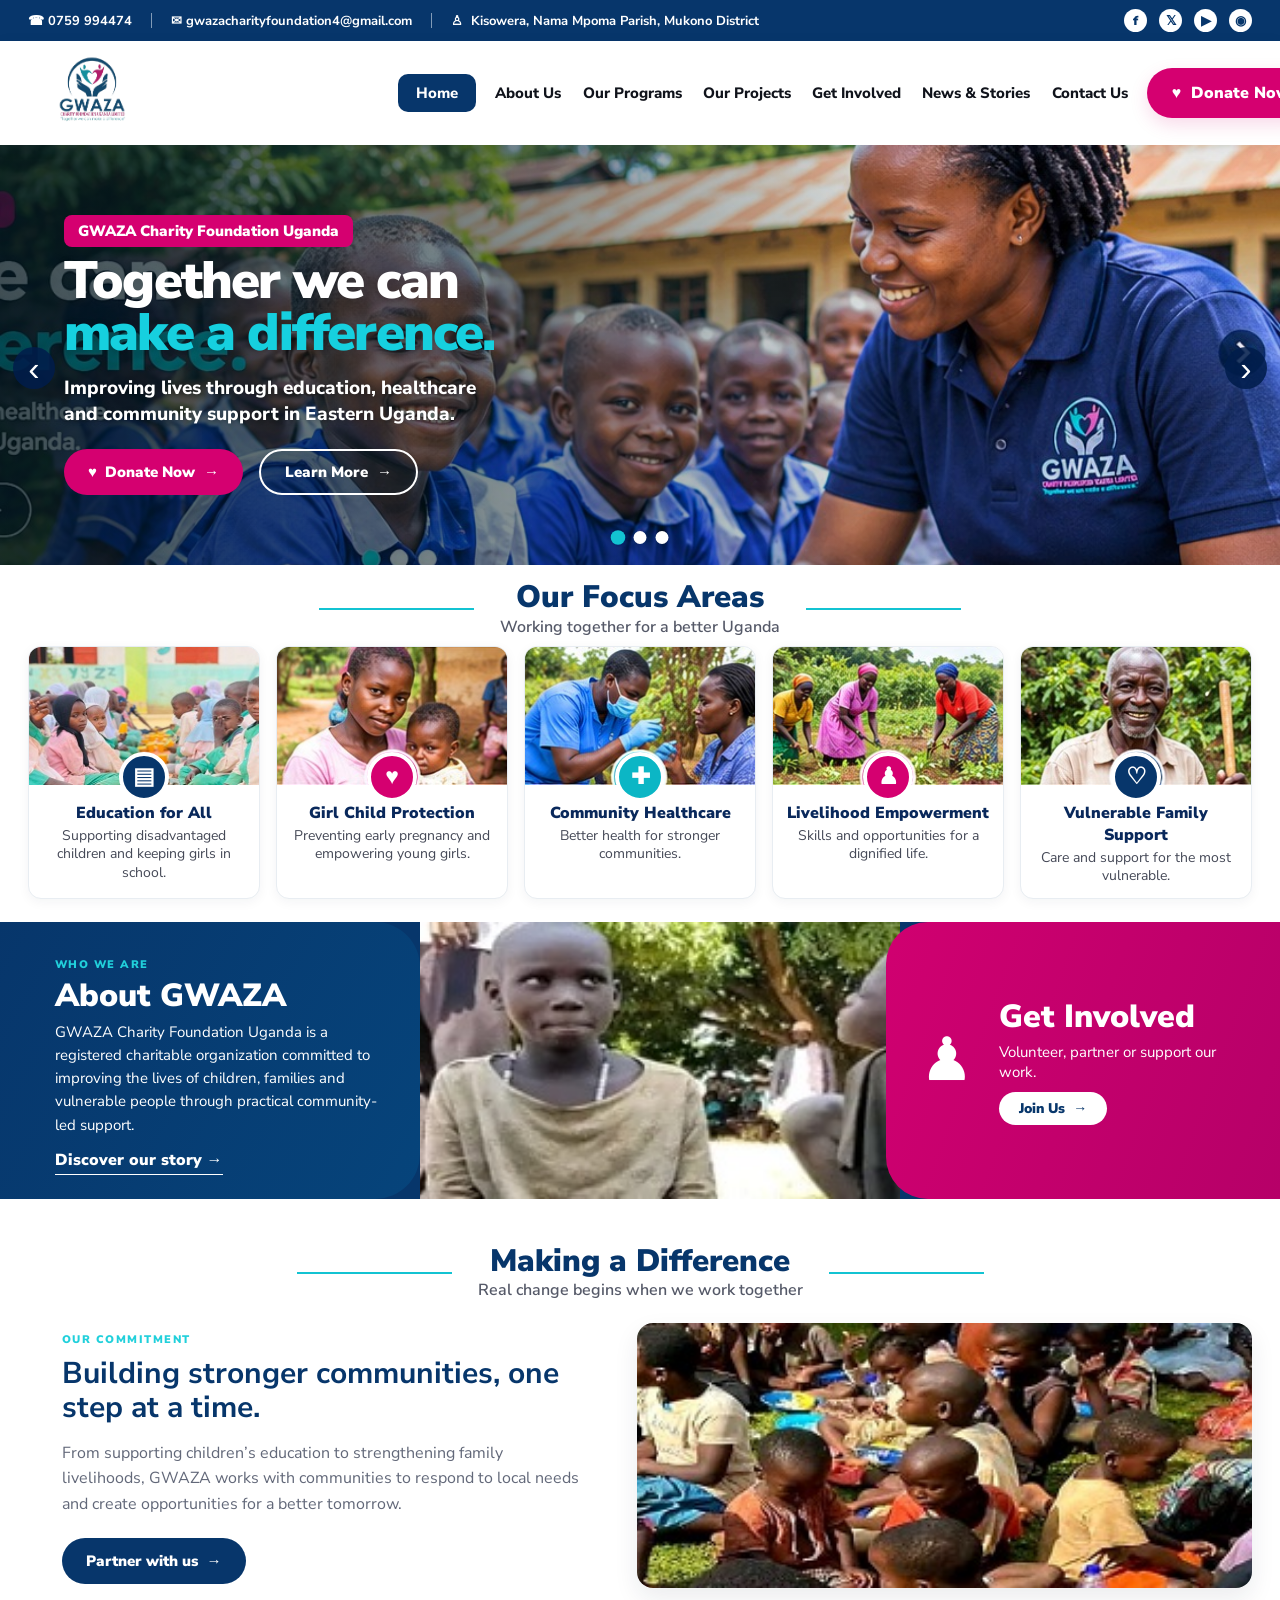
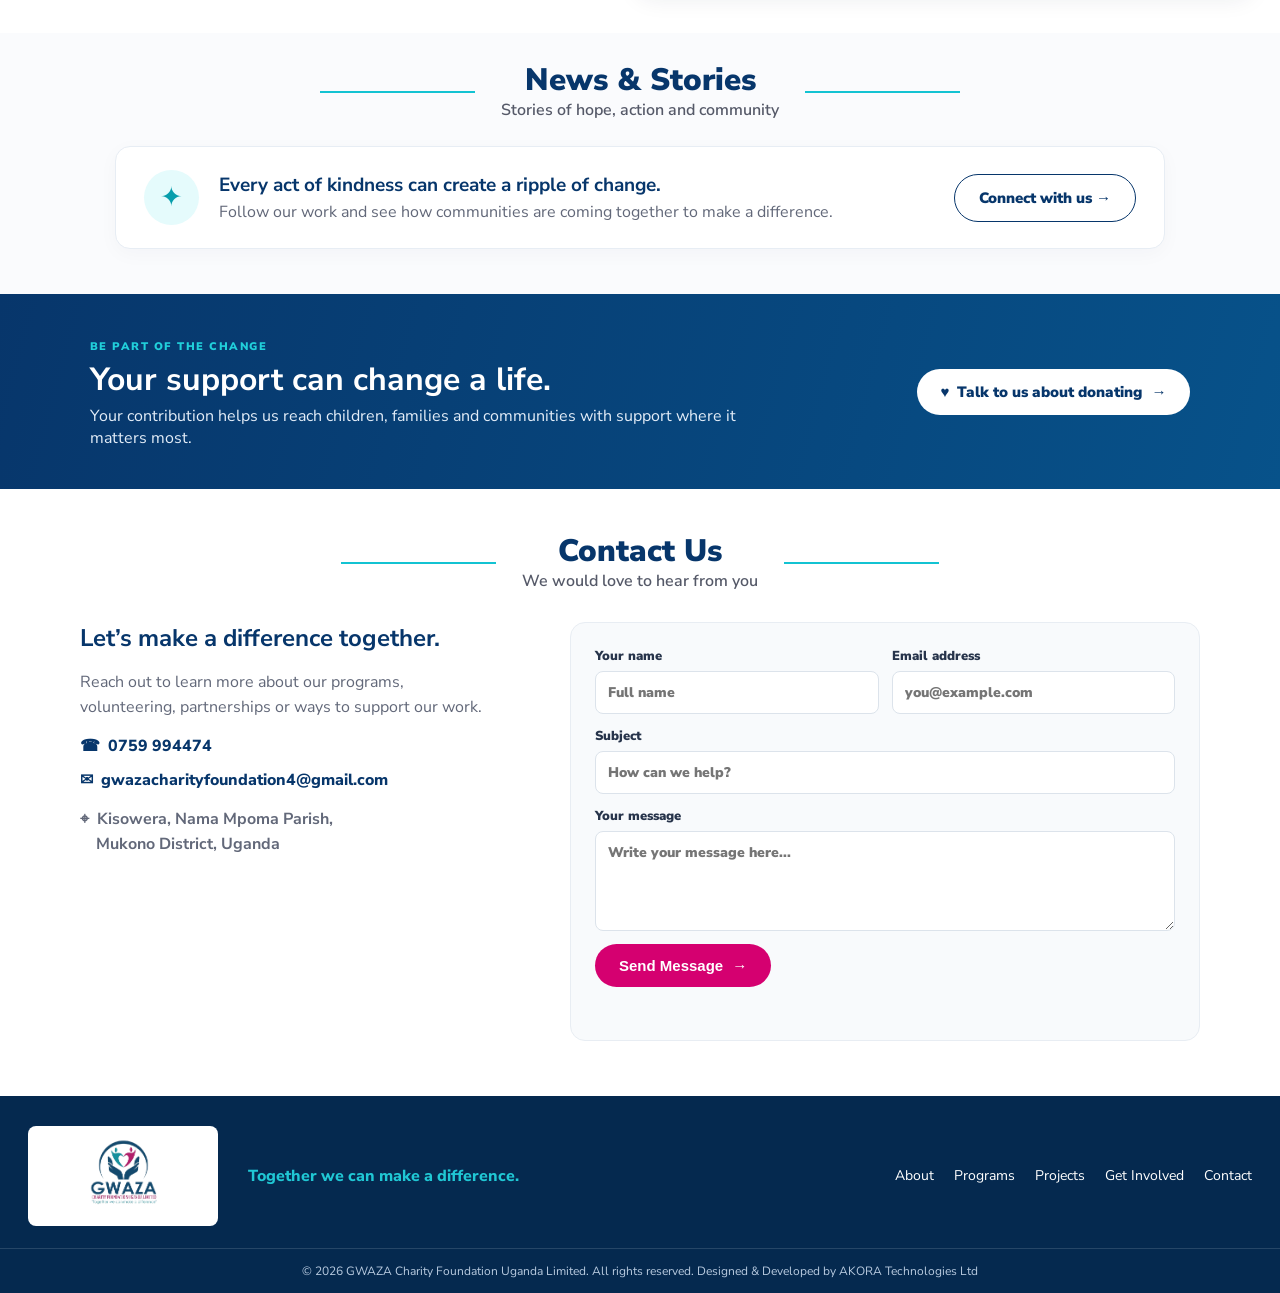
<file: gwaza-charity-website/index.html>
<!doctype html>
<html lang="en">
<head>
  <meta charset="utf-8">
  <meta name="viewport" content="width=device-width, initial-scale=1">
  <meta name="theme-color" content="#07366b">
  <meta name="description" content="GWAZA Charity Foundation Uganda Limited — improving lives through education, healthcare and community support in Eastern Uganda.">
  <title>GWAZA Charity Foundation Uganda Limited</title>
  <link rel="preconnect" href="https://fonts.googleapis.com">
  <link rel="preconnect" href="https://fonts.gstatic.com" crossorigin>
  <link href="https://fonts.googleapis.com/css2?family=Nunito+Sans:wght@400;500;600;700;800;900&display=swap" rel="stylesheet">
  <link rel="stylesheet" href="styles.css">
</head>
<body>
  <div class="topbar">
    <div class="topbar-inner">
      <div class="top-contact">
        <a href="tel:0759994474">☎ <span>0759 994474</span></a><i></i>
        <a href="mailto:gwazacharityfoundation4@gmail.com">✉ <span>gwazacharityfoundation4@gmail.com</span></a><i></i>
        <span class="location">♙ <span>Kisowera, Nama Mpoma Parish, Mukono District</span></span>
      </div>
      <div class="socials" aria-label="Social media">
        <a href="#" aria-label="Facebook">f</a><a href="#" aria-label="X">𝕏</a><a href="#" aria-label="YouTube">▶</a><a href="#" aria-label="WhatsApp">◉</a>
      </div>
    </div>
  </div>

  <header class="site-header">
    <div class="nav-wrap">
      <a class="brand" href="#home" aria-label="GWAZA home">
        <img src="assets/gwaza-logo.png" alt="GWAZA Charity Foundation Uganda Limited">
      </a>
      <button class="menu-toggle" aria-label="Open navigation" aria-expanded="false"><span></span><span></span><span></span></button>
      <nav class="main-nav" aria-label="Main navigation">
        <a class="nav-link active" href="#home">Home</a>
        <a class="nav-link" href="about.html">About Us</a>
        <a class="nav-link" href="programs.html">Our Programs</a>
        <a class="nav-link" href="projects.html">Our Projects</a>
        <a class="nav-link" href="involved.html">Get Involved</a>
        <a class="nav-link" href="news.html">News &amp; Stories</a>
        <a class="nav-link" href="contacts.html">Contact Us</a>
        <a class="donate nav-donate" href="donate.html">♥ &nbsp;Donate Now</a>
      </nav>
    </div>
  </header>

  <main>
    <section class="hero" id="home" aria-label="Welcome">
      <div class="hero-slides">
        <article class="hero-slide active" style="--hero-image:url('assets/hero-community.jpg')">
          <div class="hero-content">
            <span class="eyebrow">GWAZA Charity Foundation Uganda</span>
            <h1>Together we can<br><em>make a difference.</em></h1>
            <p>Improving lives through education, healthcare<br class="desktop-only"> and community support in Eastern Uganda.</p>
            <div class="hero-actions"><a class="btn btn-pink" href="#donate">♥ &nbsp;Donate Now <span>→</span></a><a class="btn btn-outline" href="#about">Learn More <span>→</span></a></div>
          </div>
        </article>
        <article class="hero-slide" style="--hero-image:url('assets/hero-3.jpg')">
          <div class="hero-content">
            <span class="eyebrow">A brighter future starts today</span>
            <h1>Every child deserves<br><em>a chance to thrive.</em></h1>
            <p>Creating opportunities for children and families<br class="desktop-only"> through care, learning and community action.</p>
            <div class="hero-actions"><a class="btn btn-pink" href="#programs">Explore our programs <span>→</span></a><a class="btn btn-outline" href="#get-involved">Get Involved <span>→</span></a></div>
          </div>
        </article>
        <article class="hero-slide" style="--hero-image:url('assets/hero-2.jpg')">
          <div class="hero-content">
            <span class="eyebrow">Stronger communities, together</span>
            <h1>Small actions.<br><em>Lasting impact.</em></h1>
            <p>Working alongside local communities to build<br class="desktop-only"> healthier and more resilient futures.</p>
            <div class="hero-actions"><a class="btn btn-pink" href="#get-involved">Join our mission <span>→</span></a><a class="btn btn-outline" href="#projects">Our Projects <span>→</span></a></div>
          </div>
        </article>
      </div>
      <button class="slide-arrow prev" aria-label="Previous slide">‹</button>
      <button class="slide-arrow next" aria-label="Next slide">›</button>
      <div class="slide-dots" aria-label="Choose slide"><button class="dot active" aria-label="Slide 1"></button><button class="dot" aria-label="Slide 2"></button><button class="dot" aria-label="Slide 3"></button></div>
    </section>

    <section class="focus-section section" id="programs">
      <div class="section-heading"><span></span><div><h2>Our Focus Areas</h2><p>Working together for a better Uganda</p></div><span></span></div>
      <div class="focus-grid">
        <article class="focus-card"><div class="focus-image"><img src="assets/ff.jpg" alt="School children learning together"><b class="focus-icon">▤</b></div><div class="focus-copy"><h3>Education for All</h3><p>Supporting disadvantaged children and keeping girls in school.</p></div></article>
        <article class="focus-card"><div class="focus-image"><img src="assets/focus-2.jpg" alt="Mother with young children"><b class="focus-icon pink">♥</b></div><div class="focus-copy"><h3>Girl Child Protection</h3><p>Preventing early pregnancy and empowering young girls.</p></div></article>
        <article class="focus-card"><div class="focus-image"><img src="assets/focus-3.jpg" alt="Community healthcare worker supporting a woman"><b class="focus-icon aqua">✚</b></div><div class="focus-copy"><h3>Community Healthcare</h3><p>Better health for stronger communities.</p></div></article>
        <article class="focus-card"><div class="focus-image"><img src="assets/focus-4.jpg" alt="Women working together in a garden"><b class="focus-icon pink">♟</b></div><div class="focus-copy"><h3>Livelihood Empowerment</h3><p>Skills and opportunities for a dignified life.</p></div></article>
        <article class="focus-card"><div class="focus-image"><img src="assets/focus-5.jpg" alt="Older community member outdoors"><b class="focus-icon">♡</b></div><div class="focus-copy"><h3>Vulnerable Family Support</h3><p>Care and support for the most vulnerable.</p></div></article>
      </div>
    </section>

    <section class="about-band" id="about">
      <div class="about-text"><span class="mini-label">Who we are</span><h2>About GWAZA</h2><p>GWAZA Charity Foundation Uganda is a registered charitable organization committed to improving the lives of children, families and vulnerable people through practical community-led support.</p><a class="text-link" href="#contact">Discover our story <span>→</span></a></div>
      <div class="about-photo" role="img" aria-label="GWAZA community gathering"></div>
      <div class="involve-panel" id="get-involved"><div class="people-icon">♟</div><div><h2>Get Involved</h2><p>Volunteer, partner or support our work.</p><a href="#contact">Join Us &nbsp;→</a></div></div>
    </section>

    <section class="impact section" id="projects">
      <div class="section-heading"><span></span><div><h2>Making a Difference</h2><p>Real change begins when we work together</p></div><span></span></div>
      <div class="impact-content">
        <div><span class="impact-kicker">OUR COMMITMENT</span><h2>Building stronger communities, one step at a time.</h2><p>From supporting children’s education to strengthening family livelihoods, GWAZA works with communities to respond to local needs and create opportunities for a better tomorrow.</p><a class="btn btn-blue" href="#contact">Partner with us <span>→</span></a></div>
        <img src="assets/comm.jpg" alt="Community members gathered for a GWAZA activity">
      </div>
    </section>

    <section class="stories section" id="stories">
      <div class="section-heading"><span></span><div><h2>News &amp; Stories</h2><p>Stories of hope, action and community</p></div><span></span></div>
      <div class="story-note"><div class="story-symbol">✦</div><div><h3>Every act of kindness can create a ripple of change.</h3><p>Follow our work and see how communities are coming together to make a difference.</p></div><a class="btn btn-outline-dark" href="#contact">Connect with us →</a></div>
    </section>

    <section class="donate-section" id="donate">
      <div><span class="mini-label">Be part of the change</span><h2>Your support can change a life.</h2><p>Your contribution helps us reach children, families and communities with support where it matters most.</p></div>
      <a class="btn btn-white" href="#contact">♥ &nbsp;Talk to us about donating <span>→</span></a>
    </section>

    <section class="contact section" id="contact">
      <div class="section-heading"><span></span><div><h2>Contact Us</h2><p>We would love to hear from you</p></div><span></span></div>
      <div class="contact-grid">
        <div class="contact-details"><h3>Let’s make a difference together.</h3><p>Reach out to learn more about our programs, volunteering, partnerships or ways to support our work.</p><a href="tel:0759994474">☎ &nbsp;0759 994474</a><a href="mailto:gwazacharityfoundation4@gmail.com">✉ &nbsp;gwazacharityfoundation4@gmail.com</a><p class="address">⌖ &nbsp;Kisowera, Nama Mpoma Parish,<br> &nbsp;&nbsp;&nbsp;&nbsp;Mukono District, Uganda</p></div>
        <form class="contact-form" id="contactForm">
          <div class="form-row"><label>Your name<input name="name" required placeholder="Full name"></label><label>Email address<input type="email" name="email" required placeholder="you@example.com"></label></div>
          <label>Subject<input name="subject" placeholder="How can we help?"></label>
          <label>Your message<textarea name="message" rows="4" required placeholder="Write your message here..."></textarea></label>
          <button class="btn btn-pink" type="submit">Send Message <span>→</span></button>
          <p class="form-feedback" aria-live="polite"></p>
        </form>
      </div>
    </section>
  </main>

  <footer class="footer"><div class="footer-main"><img src="assets/gwaza-logo.png" alt="GWAZA Charity Foundation"><p>Together we can make a difference.</p><div class="footer-links"><a href="#about">About</a><a href="#programs">Programs</a><a href="#projects">Projects</a><a href="#get-involved">Get Involved</a><a href="#contact">Contact</a></div></div><div class="copyright">© <span id="year"></span> GWAZA Charity Foundation Uganda Limited. All rights reserved. Designed & Developed by AKORA Technologies Ltd</div></footer>
  <script src="script.js"></script>
</body>
</html>
</file>
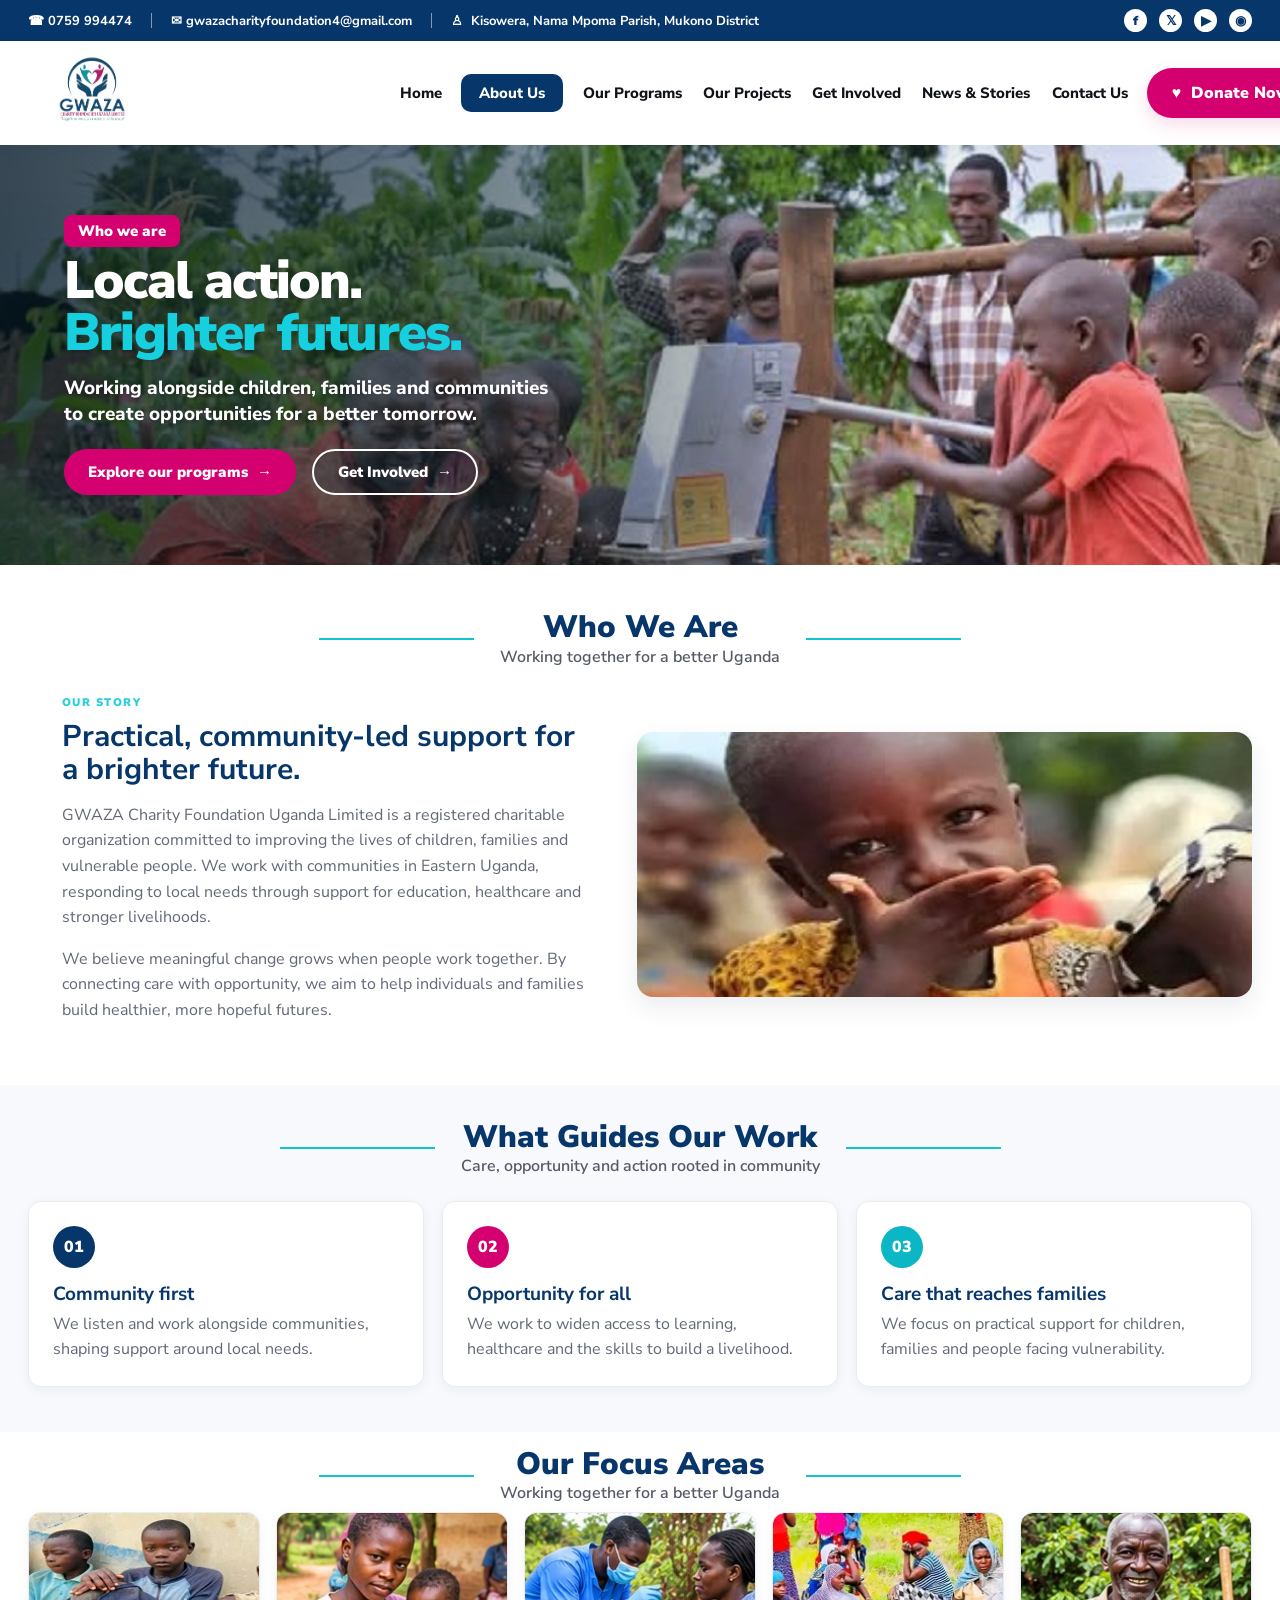
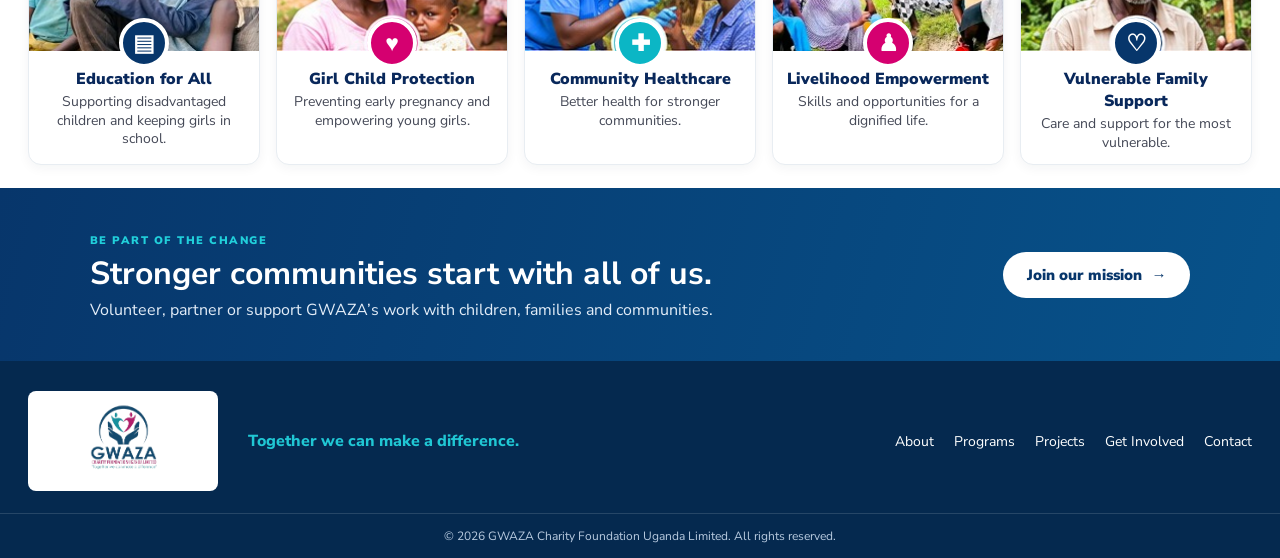
<file: gwaza-charity-website/about.html>
<!doctype html>
<html lang="en">
<head>
  <meta charset="utf-8">
  <meta name="viewport" content="width=device-width, initial-scale=1">
  <meta name="theme-color" content="#07366b">
  <meta name="description" content="Learn about GWAZA Charity Foundation Uganda Limited and our community-led work supporting children, families and vulnerable people.">
  <title>About Us | GWAZA Charity Foundation Uganda Limited</title>
  <link rel="preconnect" href="https://fonts.googleapis.com">
  <link rel="preconnect" href="https://fonts.gstatic.com" crossorigin>
  <link href="https://fonts.googleapis.com/css2?family=Nunito+Sans:wght@400;500;600;700;800;900&display=swap" rel="stylesheet">
  <link rel="stylesheet" href="styles.css">
</head>
<body>
  <div class="topbar">
    <div class="topbar-inner">
      <div class="top-contact">
        <a href="tel:0759994474">☎ <span>0759 994474</span></a><i></i>
        <a href="mailto:gwazacharityfoundation4@gmail.com">✉ <span>gwazacharityfoundation4@gmail.com</span></a><i></i>
        <span class="location">♙ <span>Kisowera, Nama Mpoma Parish, Mukono District</span></span>
      </div>
      <div class="socials" aria-label="Social media">
        <a href="#" aria-label="Facebook">f</a><a href="#" aria-label="X">𝕏</a><a href="#" aria-label="YouTube">▶</a><a href="#" aria-label="WhatsApp">◉</a>
      </div>
    </div>
  </div>

  <header class="site-header">
    <div class="nav-wrap">
      <a class="brand" href="index.html" aria-label="GWAZA home">
        <img src="assets/gwaza-logo.png" alt="GWAZA Charity Foundation Uganda Limited">
      </a>
      <button class="menu-toggle" aria-label="Open navigation" aria-expanded="false"><span></span><span></span><span></span></button>
      <nav class="main-nav" aria-label="Main navigation">
        <a class="nav-link" href="index.html">Home</a>
        <a class="nav-link active" href="about.html">About Us</a>
        <a class="nav-link" href="programs.html">Our Programs</a>
        <a class="nav-link" href="projects.html">Our Projects</a>
        <a class="nav-link" href="involved.html">Get Involved</a>
        <a class="nav-link" href="news.html">News &amp; Stories</a>
        <a class="nav-link" href="contacts.html">Contact Us</a>
        <a class="donate nav-donate" href="donate.html">♥ &nbsp;Donate Now</a>
      </nav>
    </div>
  </header>

  <main>
    <section class="hero" id="about" aria-label="About GWAZA">
      <div class="hero-slides">
        <article class="hero-slide active" style="--hero-image:url('assets/hero-5.jpg')">
          <div class="hero-content">
            <span class="eyebrow">Who we are</span>
            <h1>Local action.<br><em>Brighter futures.</em></h1>
            <p>Working alongside children, families and communities<br class="desktop-only"> to create opportunities for a better tomorrow.</p>
            <div class="hero-actions"><a class="btn btn-pink" href="programs.html">Explore our programs <span>→</span></a><a class="btn btn-outline" href="involved.html">Get Involved <span>→</span></a></div>
          </div>
        </article>
      </div>
    </section>

    <section class="impact section" id="story">
      <div class="section-heading"><span></span><div><h2>Who We Are</h2><p>Working together for a better Uganda</p></div><span></span></div>
      <div class="impact-content">
        <div><span class="impact-kicker">OUR STORY</span><h2>Practical, community-led support for a brighter future.</h2><p>GWAZA Charity Foundation Uganda Limited is a registered charitable organization committed to improving the lives of children, families and vulnerable people. We work with communities in Eastern Uganda, responding to local needs through support for education, healthcare and stronger livelihoods.</p><p>We believe meaningful change grows when people work together. By connecting care with opportunity, we aim to help individuals and families build healthier, more hopeful futures.</p></div>
        <img src="assets/cccom.jpg" alt="Community members gathered for a GWAZA activity">
      </div>
    </section>

    <section class="about-values section" aria-labelledby="values-heading">
      <div class="section-heading"><span></span><div><h2 id="values-heading">What Guides Our Work</h2><p>Care, opportunity and action rooted in community</p></div><span></span></div>
      <div class="about-values-grid">
        <article class="about-value-card"><span class="value-mark">01</span><h3>Community first</h3><p>We listen and work alongside communities, shaping support around local needs.</p></article>
        <article class="about-value-card"><span class="value-mark pink">02</span><h3>Opportunity for all</h3><p>We work to widen access to learning, healthcare and the skills to build a livelihood.</p></article>
        <article class="about-value-card"><span class="value-mark aqua">03</span><h3>Care that reaches families</h3><p>We focus on practical support for children, families and people facing vulnerability.</p></article>
      </div>
    </section>

    <section class="focus-section section" id="programs">
      <div class="section-heading"><span></span><div><h2>Our Focus Areas</h2><p>Working together for a better Uganda</p></div><span></span></div>
      <div class="focus-grid">
        <article class="focus-card"><div class="focus-image"><img src="assets/focuss.jpeg" alt="School children learning together"><b class="focus-icon">▤</b></div><div class="focus-copy"><h3>Education for All</h3><p>Supporting disadvantaged children and keeping girls in school.</p></div></article>
        <article class="focus-card"><div class="focus-image"><img src="assets/focus-2.jpg" alt="Mother with young children"><b class="focus-icon pink">♥</b></div><div class="focus-copy"><h3>Girl Child Protection</h3><p>Preventing early pregnancy and empowering young girls.</p></div></article>
        <article class="focus-card"><div class="focus-image"><img src="assets/focus-3.jpg" alt="Community healthcare worker supporting a woman"><b class="focus-icon aqua">✚</b></div><div class="focus-copy"><h3>Community Healthcare</h3><p>Better health for stronger communities.</p></div></article>
        <article class="focus-card"><div class="focus-image"><img src="assets/foc.jpg" alt="Women working together in a garden"><b class="focus-icon pink">♟</b></div><div class="focus-copy"><h3>Livelihood Empowerment</h3><p>Skills and opportunities for a dignified life.</p></div></article>
        <article class="focus-card"><div class="focus-image"><img src="assets/focus-5.jpg" alt="Older community member outdoors"><b class="focus-icon">♡</b></div><div class="focus-copy"><h3>Vulnerable Family Support</h3><p>Care and support for the most vulnerable.</p></div></article>
      </div>
    </section>

    <section class="donate-section" id="get-involved">
      <div><span class="mini-label">Be part of the change</span><h2>Stronger communities start with all of us.</h2><p>Volunteer, partner or support GWAZA’s work with children, families and communities.</p></div>
      <a class="btn btn-white" href="involved.html">Join our mission <span>→</span></a>
    </section>
  </main>

  <footer class="footer"><div class="footer-main"><img src="assets/gwaza-logo.png" alt="GWAZA Charity Foundation"><p>Together we can make a difference.</p><div class="footer-links"><a href="about.html">About</a><a href="programs.html">Programs</a><a href="projects.html">Projects</a><a href="involved.html">Get Involved</a><a href="contacts.html">Contact</a></div></div><div class="copyright">© <span id="year"></span> GWAZA Charity Foundation Uganda Limited. All rights reserved.</div></footer>
  <script src="script.js"></script>
</body>
</html>
</file>
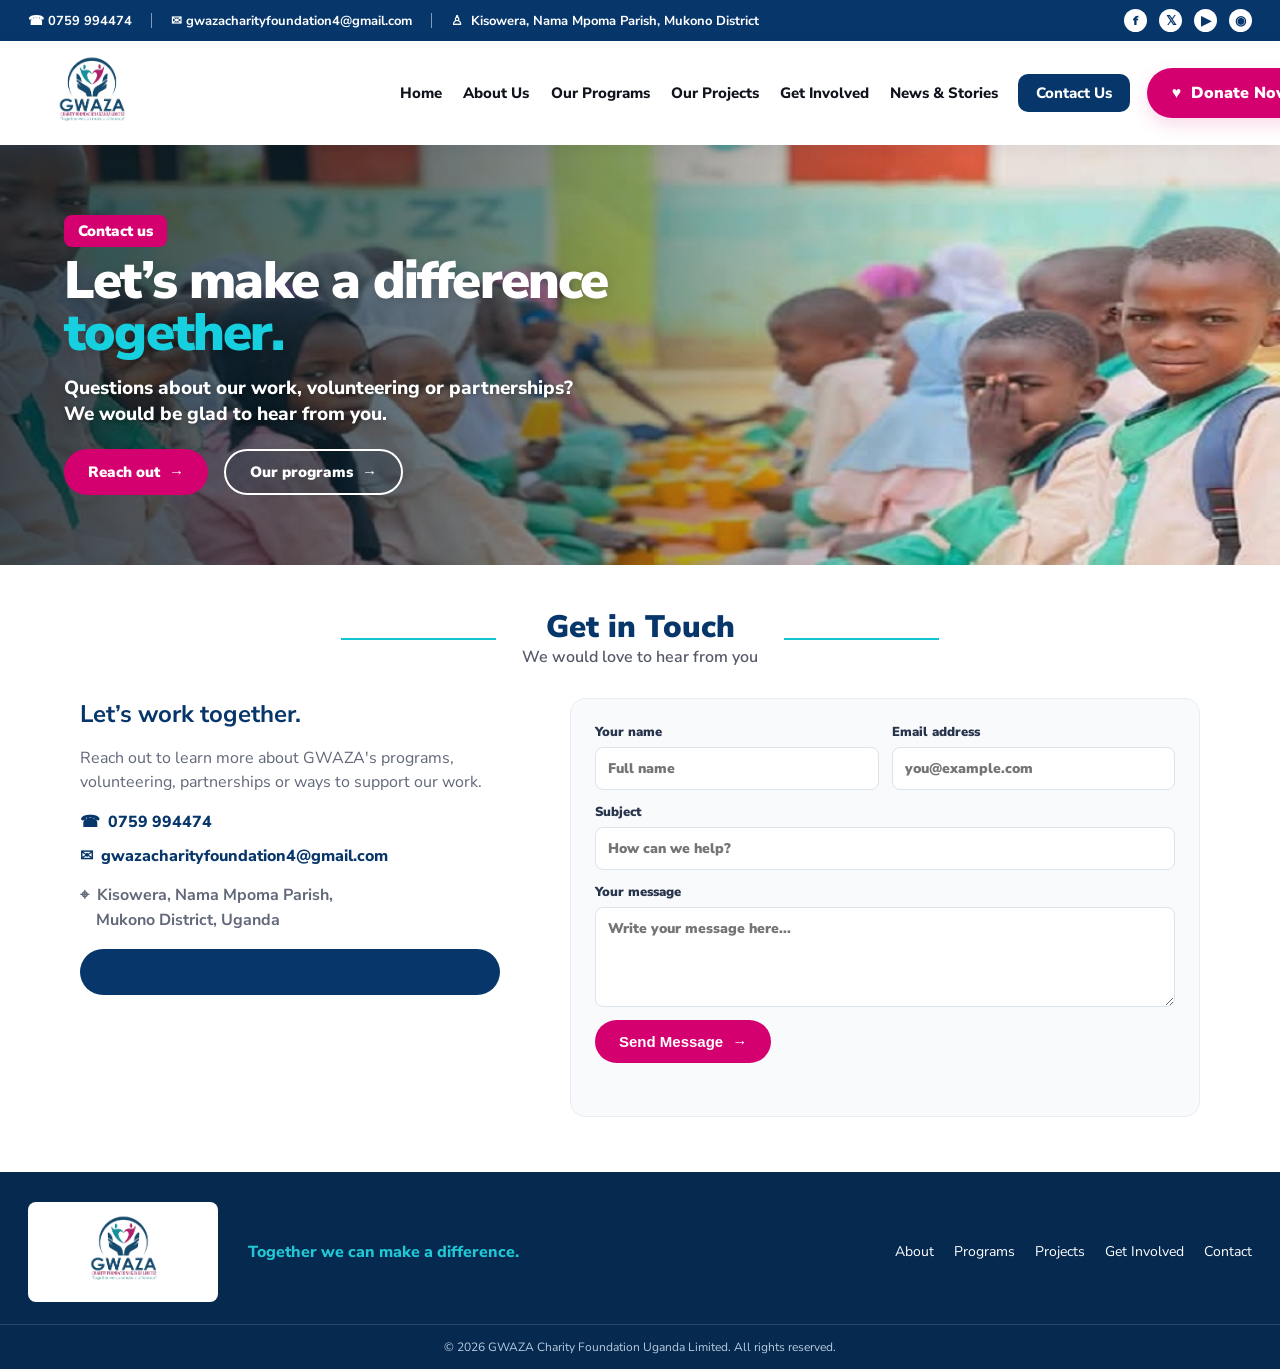
<file: gwaza-charity-website/contacts.html>
<!doctype html>
<html lang="en">
<head>
  <meta charset="utf-8">
  <meta name="viewport" content="width=device-width, initial-scale=1">
  <meta name="theme-color" content="#07366b">
  <meta name="description" content="Contact GWAZA Charity Foundation to learn about our programs, volunteering, partnerships and ways to support our work.">
  <title>Contact Us | GWAZA Charity Foundation Uganda Limited</title>
  <link rel="preconnect" href="https://fonts.googleapis.com">
  <link rel="preconnect" href="https://fonts.gstatic.com" crossorigin>
  <link href="https://fonts.googleapis.com/css2?family=Nunito+Sans:wght@400;500;600;700;800;900&display=swap" rel="stylesheet">
  <link rel="stylesheet" href="styles.css">
</head>
<body>
  <div class="topbar">
    <div class="topbar-inner">
      <div class="top-contact">
        <a href="tel:0759994474">☎ <span>0759 994474</span></a><i></i>
        <a href="mailto:gwazacharityfoundation4@gmail.com">✉ <span>gwazacharityfoundation4@gmail.com</span></a><i></i>
        <span class="location">♙ <span>Kisowera, Nama Mpoma Parish, Mukono District</span></span>
      </div>
      <div class="socials" aria-label="Social media">
        <a href="#" aria-label="Facebook">f</a><a href="#" aria-label="X">𝕏</a><a href="#" aria-label="YouTube">▶</a><a href="#" aria-label="WhatsApp">◉</a>
      </div>
    </div>
  </div>

  <header class="site-header">
    <div class="nav-wrap">
      <a class="brand" href="index.html" aria-label="GWAZA home">
        <img src="assets/gwaza-logo.png" alt="GWAZA Charity Foundation Uganda Limited">
      </a>
      <button class="menu-toggle" aria-label="Open navigation" aria-expanded="false"><span></span><span></span><span></span></button>
      <nav class="main-nav" aria-label="Main navigation">
        <a class="nav-link" href="index.html">Home</a>
        <a class="nav-link" href="about.html">About Us</a>
        <a class="nav-link" href="programs.html">Our Programs</a>
        <a class="nav-link" href="projects.html">Our Projects</a>
        <a class="nav-link" href="involved.html">Get Involved</a>
        <a class="nav-link" href="news.html">News &amp; Stories</a>
        <a class="nav-link active" href="contacts.html">Contact Us</a>
        <a class="donate nav-donate" href="donate.html">♥ &nbsp;Donate Now</a>
      </nav>
    </div>
  </header>

  <main>
    <section class="hero" aria-label="Contact GWAZA">
      <div class="hero-slides">
        <article class="hero-slide active" style="--hero-image:url('assets/hero-6.jpg')">
          <div class="hero-content">
            <span class="eyebrow">Contact us</span>
            <h1>Let’s make a difference<br><em>together.</em></h1>
            <p>Questions about our work, volunteering or partnerships?<br class="desktop-only"> We would be glad to hear from you.</p>
            <div class="hero-actions"><a class="btn btn-pink" href="#contact-details">Reach out <span>→</span></a><a class="btn btn-outline" href="programs.html">Our programs <span>→</span></a></div>
          </div>
        </article>
      </div>
    </section>

    <section class="contact section" id="contact-details">
      <div class="section-heading"><span></span><div><h2>Get in Touch</h2><p>We would love to hear from you</p></div><span></span></div>
      <div class="contact-grid">
        <div class="contact-details"><h3>Let’s work together.</h3><p>Reach out to learn more about GWAZA's programs, volunteering, partnerships or ways to support our work.</p><a href="tel:0759994474">☎ &nbsp;0759 994474</a><a href="mailto:gwazacharityfoundation4@gmail.com">✉ &nbsp;gwazacharityfoundation4@gmail.com</a><p class="address">⌖ &nbsp;Kisowera, Nama Mpoma Parish,<br> &nbsp;&nbsp;&nbsp;&nbsp;Mukono District, Uganda</p><a class="btn btn-blue" href="involved.html">Ways to get involved <span>→</span></a></div>
        <form class="contact-form" id="contactForm">
          <div class="form-row"><label>Your name<input name="name" required placeholder="Full name"></label><label>Email address<input type="email" name="email" required placeholder="you@example.com"></label></div>
          <label>Subject<input name="subject" placeholder="How can we help?"></label>
          <label>Your message<textarea name="message" rows="4" required placeholder="Write your message here..."></textarea></label>
          <button class="btn btn-pink" type="submit">Send Message <span>→</span></button>
          <p class="form-feedback" aria-live="polite"></p>
        </form>
      </div>
    </section>
  </main>

  <footer class="footer"><div class="footer-main"><img src="assets/gwaza-logo.png" alt="GWAZA Charity Foundation"><p>Together we can make a difference.</p><div class="footer-links"><a href="about.html">About</a><a href="programs.html">Programs</a><a href="projects.html">Projects</a><a href="involved.html">Get Involved</a><a href="contacts.html">Contact</a></div></div><div class="copyright">© <span id="year"></span> GWAZA Charity Foundation Uganda Limited. All rights reserved.</div></footer>
  <script src="script.js"></script>
</body>
</html>
</file>
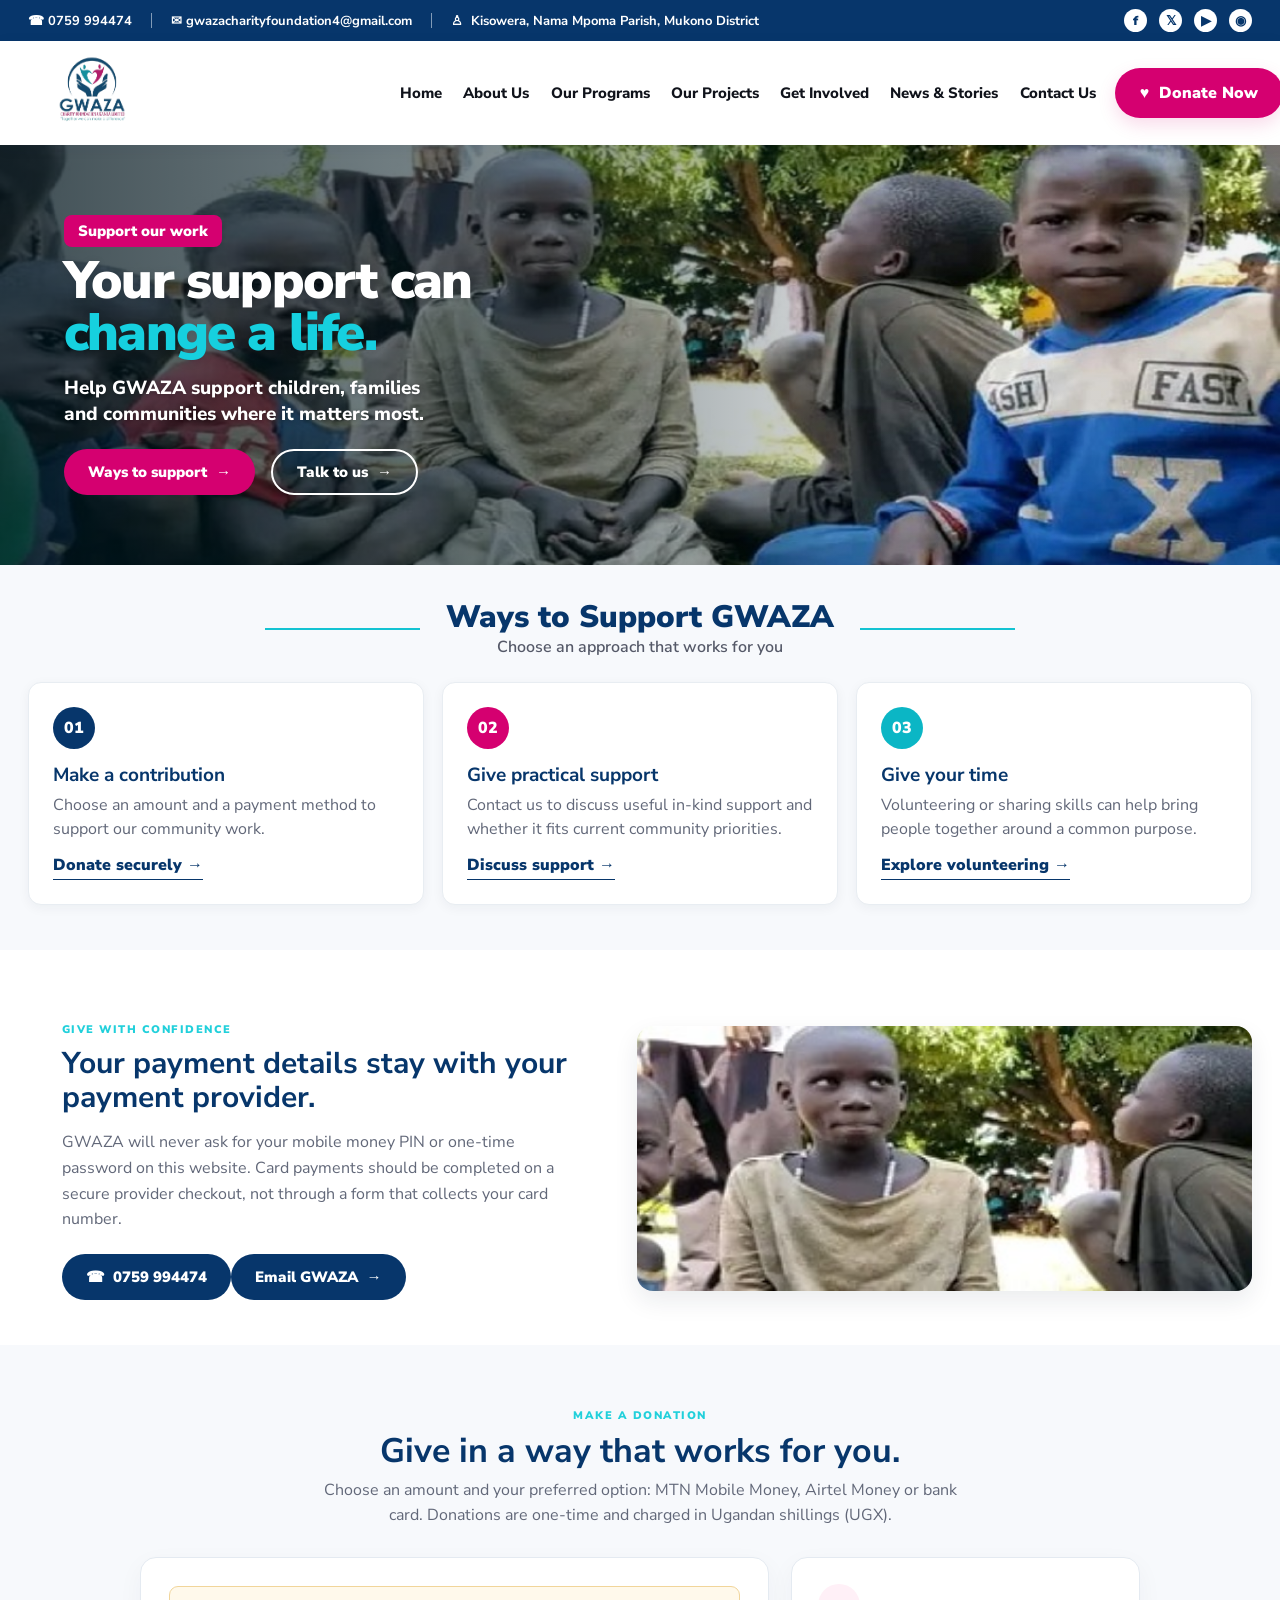
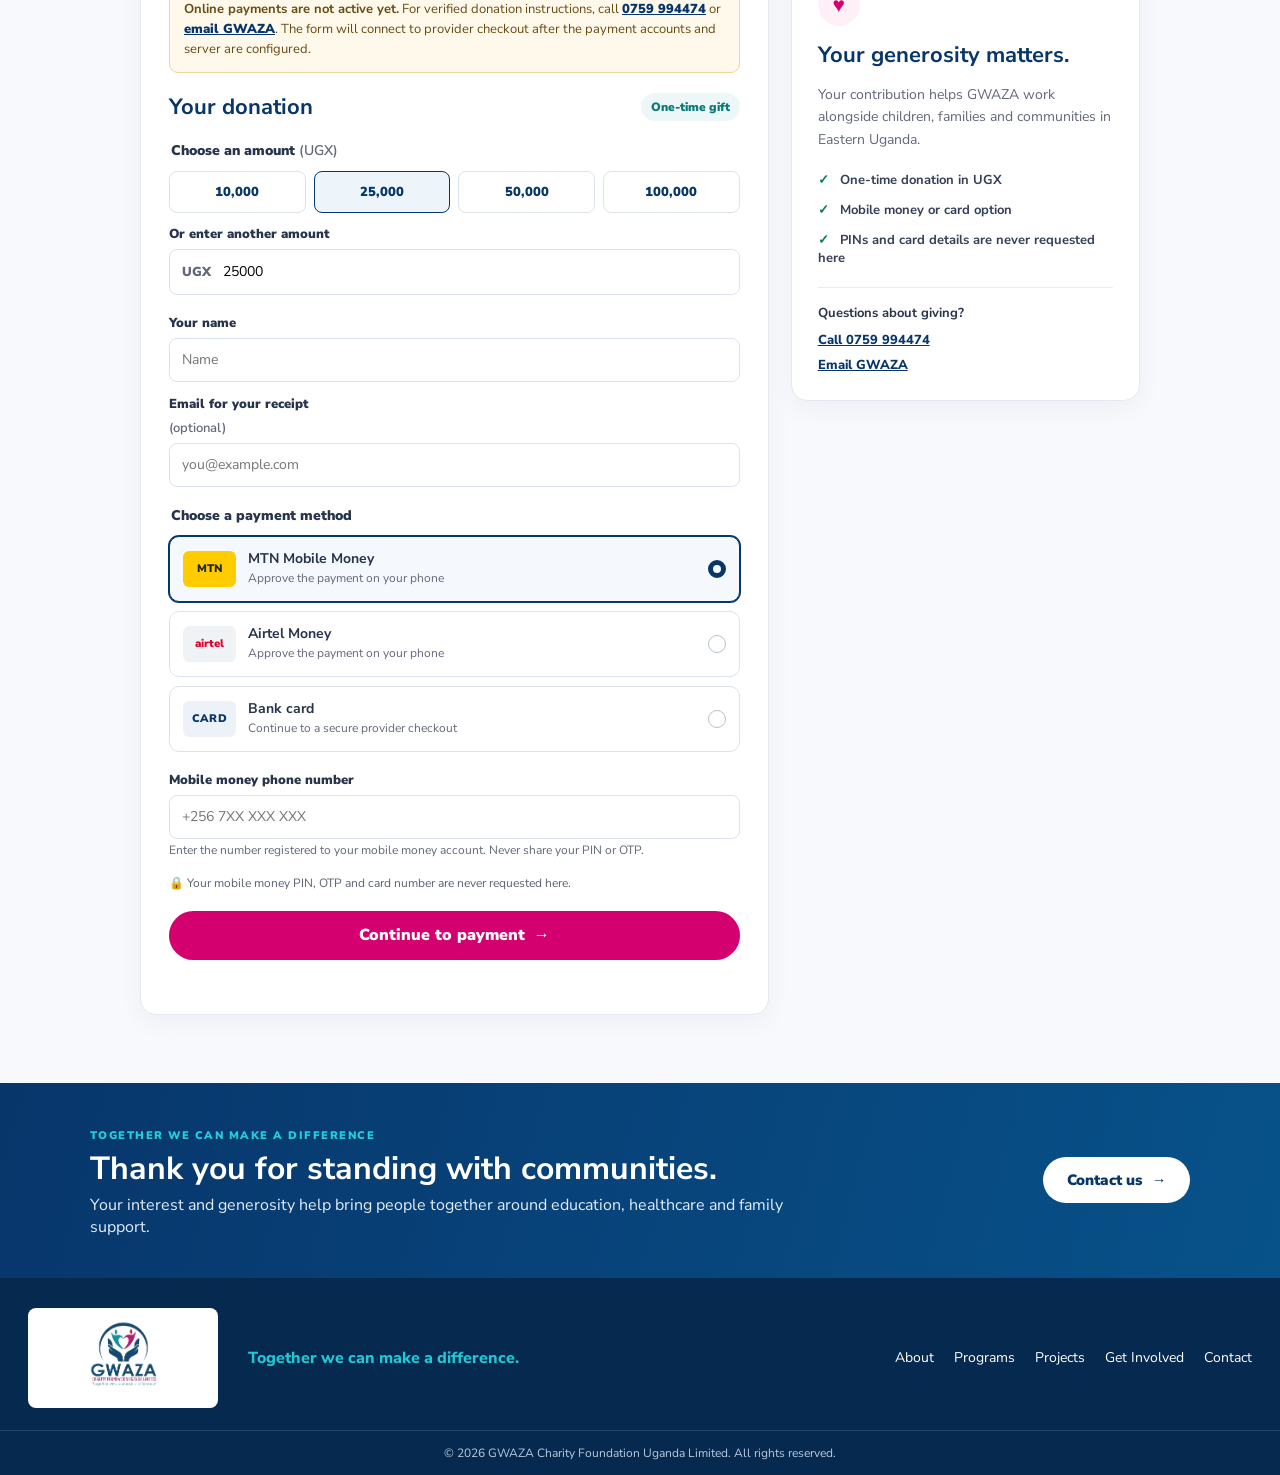
<file: gwaza-charity-website/donate.html>
<!doctype html>
<html lang="en">
<head>
  <meta charset="utf-8">
  <meta name="viewport" content="width=device-width, initial-scale=1">
  <meta name="theme-color" content="#07366b">
  <meta name="description" content="Learn how to support GWAZA Charity Foundation's work for children, families and communities in Eastern Uganda.">
  <title>Donate | GWAZA Charity Foundation Uganda Limited</title>
  <link rel="preconnect" href="https://fonts.googleapis.com">
  <link rel="preconnect" href="https://fonts.gstatic.com" crossorigin>
  <link href="https://fonts.googleapis.com/css2?family=Nunito+Sans:wght@400;500;600;700;800;900&display=swap" rel="stylesheet">
  <link rel="stylesheet" href="styles.css">
</head>
<body>
  <div class="topbar">
    <div class="topbar-inner">
      <div class="top-contact">
        <a href="tel:0759994474">☎ <span>0759 994474</span></a><i></i>
        <a href="mailto:gwazacharityfoundation4@gmail.com">✉ <span>gwazacharityfoundation4@gmail.com</span></a><i></i>
        <span class="location">♙ <span>Kisowera, Nama Mpoma Parish, Mukono District</span></span>
      </div>
      <div class="socials" aria-label="Social media">
        <a href="#" aria-label="Facebook">f</a><a href="#" aria-label="X">𝕏</a><a href="#" aria-label="YouTube">▶</a><a href="#" aria-label="WhatsApp">◉</a>
      </div>
    </div>
  </div>

  <header class="site-header">
    <div class="nav-wrap">
      <a class="brand" href="index.html" aria-label="GWAZA home">
        <img src="assets/gwaza-logo.png" alt="GWAZA Charity Foundation Uganda Limited">
      </a>
      <button class="menu-toggle" aria-label="Open navigation" aria-expanded="false"><span></span><span></span><span></span></button>
      <nav class="main-nav" aria-label="Main navigation">
        <a class="nav-link" href="index.html">Home</a>
        <a class="nav-link" href="about.html">About Us</a>
        <a class="nav-link" href="programs.html">Our Programs</a>
        <a class="nav-link" href="projects.html">Our Projects</a>
        <a class="nav-link" href="involved.html">Get Involved</a>
        <a class="nav-link" href="news.html">News &amp; Stories</a>
        <a class="nav-link" href="contacts.html">Contact Us</a>
        <a class="donate nav-donate" href="donate.html">♥ &nbsp;Donate Now</a>
      </nav>
    </div>
  </header>

  <main>
    <section class="hero" aria-label="Support GWAZA">
      <div class="hero-slides">
        <article class="hero-slide active" style="--hero-image:url('assets/hero-3.jpg')">
          <div class="hero-content">
            <span class="eyebrow">Support our work</span>
            <h1>Your support can<br><em>change a life.</em></h1>
            <p>Help GWAZA support children, families<br class="desktop-only"> and communities where it matters most.</p>
            <div class="hero-actions"><a class="btn btn-pink" href="#ways-to-support">Ways to support <span>→</span></a><a class="btn btn-outline" href="contacts.html">Talk to us <span>→</span></a></div>
          </div>
        </article>
      </div>
    </section>

    <section class="about-values section" id="ways-to-support" aria-labelledby="support-heading">
      <div class="section-heading"><span></span><div><h2 id="support-heading">Ways to Support GWAZA</h2><p>Choose an approach that works for you</p></div><span></span></div>
      <div class="about-values-grid">
        <article class="about-value-card"><span class="value-mark">01</span><h3>Make a contribution</h3><p>Choose an amount and a payment method to support our community work.</p><a class="text-link" href="#donation-form">Donate securely →</a></article>
        <article class="about-value-card"><span class="value-mark pink">02</span><h3>Give practical support</h3><p>Contact us to discuss useful in-kind support and whether it fits current community priorities.</p><a class="text-link" href="contacts.html">Discuss support →</a></article>
        <article class="about-value-card"><span class="value-mark aqua">03</span><h3>Give your time</h3><p>Volunteering or sharing skills can help bring people together around a common purpose.</p><a class="text-link" href="involved.html">Explore volunteering →</a></article>
      </div>
    </section>

    <section class="impact section">
      <div class="impact-content">
        <div><span class="impact-kicker">GIVE WITH CONFIDENCE</span><h2>Your payment details stay with your payment provider.</h2><p>GWAZA will never ask for your mobile money PIN or one-time password on this website. Card payments should be completed on a secure provider checkout, not through a form that collects your card number.</p><a class="btn btn-blue" href="tel:0759994474">☎ &nbsp;0759 994474</a><a class="btn btn-blue" href="mailto:gwazacharityfoundation4@gmail.com">Email GWAZA <span>→</span></a></div>
        <img src="assets/aboutcom.jpg" alt="Community members gathered for a GWAZA activity">
      </div>
    </section>

    <section class="donation-checkout section" id="donation-form" aria-labelledby="donation-heading">
      <div class="donation-intro">
        <span class="impact-kicker">MAKE A DONATION</span>
        <h2 id="donation-heading">Give in a way that works for you.</h2>
        <p>Choose an amount and your preferred option: MTN Mobile Money, Airtel Money or bank card. Donations are one-time and charged in Ugandan shillings (UGX).</p>
      </div>
      <div class="donation-layout">
        <form class="donation-form" id="donationForm" data-checkout-endpoint="" aria-describedby="donation-security">
          <p class="donation-setup-note"><strong>Online payments are not active yet.</strong> For verified donation instructions, call <a href="tel:0759994474">0759 994474</a> or <a href="mailto:gwazacharityfoundation4@gmail.com">email GWAZA</a>. The form will connect to provider checkout after the payment accounts and server are configured.</p>
          <div class="donation-form-heading">
            <h3>Your donation</h3>
            <span class="one-time-label">One-time gift</span>
          </div>

          <fieldset class="amount-picker">
            <legend>Choose an amount <span>(UGX)</span></legend>
            <div class="amount-options">
              <button type="button" class="amount-option" data-amount="10000" aria-pressed="false">10,000</button>
              <button type="button" class="amount-option" data-amount="25000" aria-pressed="true">25,000</button>
              <button type="button" class="amount-option" data-amount="50000" aria-pressed="false">50,000</button>
              <button type="button" class="amount-option" data-amount="100000" aria-pressed="false">100,000</button>
            </div>
            <label class="donation-label" for="donationAmount">Or enter another amount</label>
            <div class="amount-input-wrap"><span aria-hidden="true">UGX</span><input id="donationAmount" name="amount" type="number" min="1000" step="1000" value="25000" inputmode="numeric" required></div>
          </fieldset>

          <div class="donation-fields">
            <label class="donation-label" for="donorName">Your name</label>
            <input id="donorName" name="name" type="text" autocomplete="name" maxlength="120" placeholder="Name" required>
            <label class="donation-label" for="donorEmail">Email for your receipt <span>(optional)</span></label>
            <input id="donorEmail" name="email" type="email" autocomplete="email" maxlength="254" placeholder="you@example.com">
          </div>

          <fieldset class="payment-picker">
            <legend>Choose a payment method</legend>
            <label class="payment-option">
              <input type="radio" name="method" value="mtn" checked>
              <span class="payment-brand mtn-brand" aria-hidden="true">MTN</span>
              <span class="payment-copy"><strong>MTN Mobile Money</strong><small>Approve the payment on your phone</small></span>
              <span class="radio-mark" aria-hidden="true"></span>
            </label>
            <label class="payment-option">
              <input type="radio" name="method" value="airtel">
              <span class="payment-brand airtel-brand" aria-hidden="true">airtel</span>
              <span class="payment-copy"><strong>Airtel Money</strong><small>Approve the payment on your phone</small></span>
              <span class="radio-mark" aria-hidden="true"></span>
            </label>
            <label class="payment-option">
              <input type="radio" name="method" value="card">
              <span class="payment-brand card-brand" aria-hidden="true">CARD</span>
              <span class="payment-copy"><strong>Bank card</strong><small>Continue to a secure provider checkout</small></span>
              <span class="radio-mark" aria-hidden="true"></span>
            </label>
          </fieldset>

          <div class="donation-fields" id="mobileMoneyPhoneField">
            <label class="donation-label" for="donorPhone">Mobile money phone number</label>
            <input id="donorPhone" name="phone" type="tel" autocomplete="tel" inputmode="tel" pattern="[0-9+ ]{9,18}" placeholder="+256 7XX XXX XXX" aria-describedby="phone-help" required>
            <small id="phone-help" class="field-help">Enter the number registered to your mobile money account. Never share your PIN or OTP.</small>
          </div>

          <p class="security-note" id="donation-security"><span aria-hidden="true">🔒</span> Your mobile money PIN, OTP and card number are never requested here.</p>
          <button class="btn btn-pink donation-submit" type="submit">Continue to payment <span aria-hidden="true">→</span></button>
          <p class="donation-feedback" id="donationFeedback" role="status" aria-live="polite"></p>
        </form>

        <aside class="donation-aside">
          <span class="donation-aside-icon" aria-hidden="true">♥</span>
          <h3>Your generosity matters.</h3>
          <p>Your contribution helps GWAZA work alongside children, families and communities in Eastern Uganda.</p>
          <ul>
            <li><span aria-hidden="true">✓</span> One-time donation in UGX</li>
            <li><span aria-hidden="true">✓</span> Mobile money or card option</li>
            <li><span aria-hidden="true">✓</span> PINs and card details are never requested here</li>
          </ul>
          <div class="donation-contact">
            <strong>Questions about giving?</strong>
            <a href="tel:0759994474">Call 0759 994474</a>
            <a href="mailto:gwazacharityfoundation4@gmail.com">Email GWAZA</a>
          </div>
        </aside>
      </div>
    </section>

    <section class="donate-section">
      <div><span class="mini-label">Together we can make a difference</span><h2>Thank you for standing with communities.</h2><p>Your interest and generosity help bring people together around education, healthcare and family support.</p></div>
      <a class="btn btn-white" href="contacts.html">Contact us <span>→</span></a>
    </section>
  </main>

  <footer class="footer"><div class="footer-main"><img src="assets/gwaza-logo.png" alt="GWAZA Charity Foundation"><p>Together we can make a difference.</p><div class="footer-links"><a href="about.html">About</a><a href="programs.html">Programs</a><a href="projects.html">Projects</a><a href="involved.html">Get Involved</a><a href="contacts.html">Contact</a></div></div><div class="copyright">© <span id="year"></span> GWAZA Charity Foundation Uganda Limited. All rights reserved.</div></footer>
  <script src="script.js"></script>
</body>
</html>
</file>
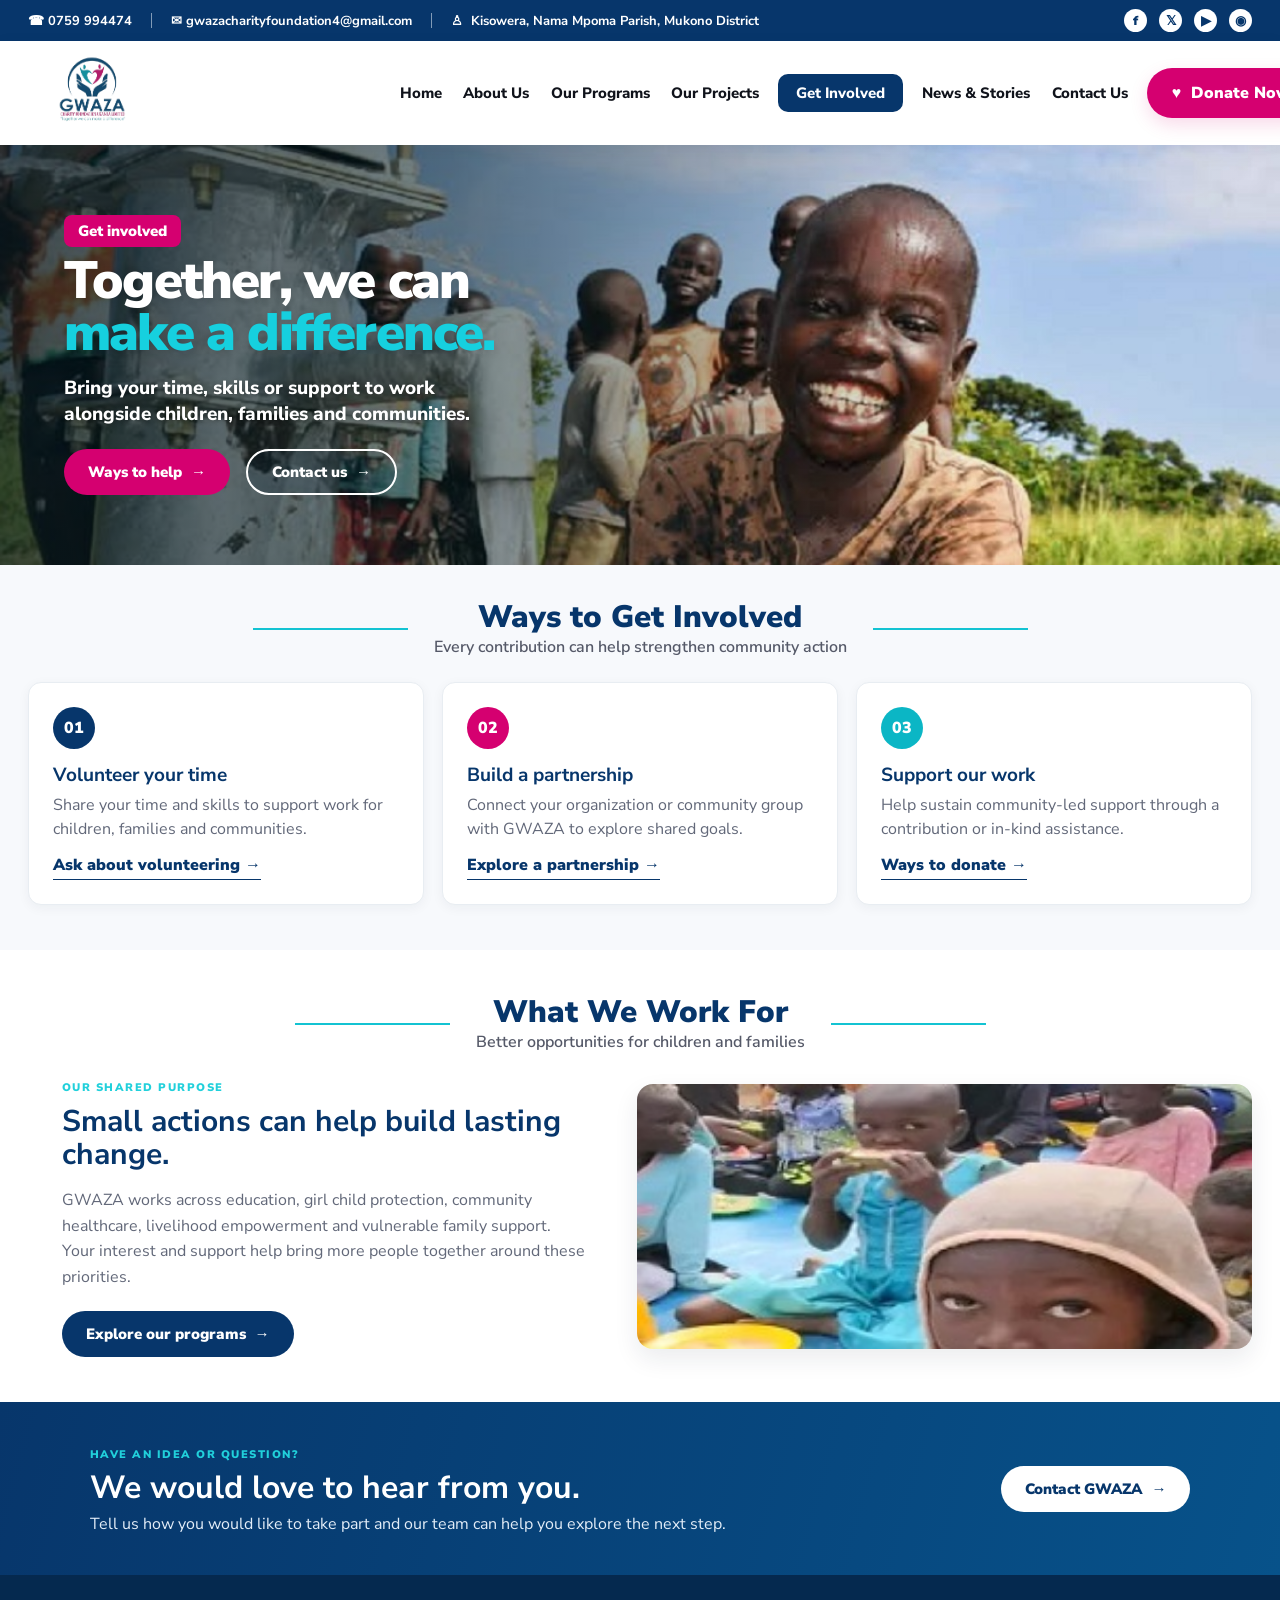
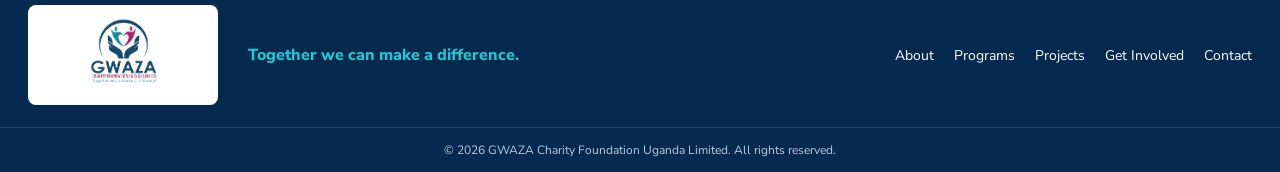
<file: gwaza-charity-website/involved.html>
<!doctype html>
<html lang="en">
<head>
  <meta charset="utf-8">
  <meta name="viewport" content="width=device-width, initial-scale=1">
  <meta name="theme-color" content="#07366b">
  <meta name="description" content="Volunteer, partner or support GWAZA Charity Foundation's community-led work for children, families and vulnerable people.">
  <title>Get Involved | GWAZA Charity Foundation Uganda Limited</title>
  <link rel="preconnect" href="https://fonts.googleapis.com">
  <link rel="preconnect" href="https://fonts.gstatic.com" crossorigin>
  <link href="https://fonts.googleapis.com/css2?family=Nunito+Sans:wght@400;500;600;700;800;900&display=swap" rel="stylesheet">
  <link rel="stylesheet" href="styles.css">
</head>
<body>
  <div class="topbar">
    <div class="topbar-inner">
      <div class="top-contact">
        <a href="tel:0759994474">☎ <span>0759 994474</span></a><i></i>
        <a href="mailto:gwazacharityfoundation4@gmail.com">✉ <span>gwazacharityfoundation4@gmail.com</span></a><i></i>
        <span class="location">♙ <span>Kisowera, Nama Mpoma Parish, Mukono District</span></span>
      </div>
      <div class="socials" aria-label="Social media">
        <a href="#" aria-label="Facebook">f</a><a href="#" aria-label="X">𝕏</a><a href="#" aria-label="YouTube">▶</a><a href="#" aria-label="WhatsApp">◉</a>
      </div>
    </div>
  </div>

  <header class="site-header">
    <div class="nav-wrap">
      <a class="brand" href="index.html" aria-label="GWAZA home">
        <img src="assets/gwaza-logo.png" alt="GWAZA Charity Foundation Uganda Limited">
      </a>
      <button class="menu-toggle" aria-label="Open navigation" aria-expanded="false"><span></span><span></span><span></span></button>
      <nav class="main-nav" aria-label="Main navigation">
        <a class="nav-link" href="index.html">Home</a>
        <a class="nav-link" href="about.html">About Us</a>
        <a class="nav-link" href="programs.html">Our Programs</a>
        <a class="nav-link" href="projects.html">Our Projects</a>
        <a class="nav-link active" href="involved.html">Get Involved</a>
        <a class="nav-link" href="news.html">News &amp; Stories</a>
        <a class="nav-link" href="contacts.html">Contact Us</a>
        <a class="donate nav-donate" href="donate.html">♥ &nbsp;Donate Now</a>
      </nav>
    </div>
  </header>

  <main>
    <section class="hero" aria-label="Get involved">
      <div class="hero-slides">
        <article class="hero-slide active" style="--hero-image:url('assets/hero-4.jpg')">
          <div class="hero-content">
            <span class="eyebrow">Get involved</span>
            <h1>Together, we can<br><em>make a difference.</em></h1>
            <p>Bring your time, skills or support to work<br class="desktop-only"> alongside children, families and communities.</p>
            <div class="hero-actions"><a class="btn btn-pink" href="#ways-to-help">Ways to help <span>→</span></a><a class="btn btn-outline" href="contacts.html">Contact us <span>→</span></a></div>
          </div>
        </article>
      </div>
    </section>

    <section class="about-values section" id="ways-to-help" aria-labelledby="ways-heading">
      <div class="section-heading"><span></span><div><h2 id="ways-heading">Ways to Get Involved</h2><p>Every contribution can help strengthen community action</p></div><span></span></div>
      <div class="about-values-grid">
        <article class="about-value-card"><span class="value-mark">01</span><h3>Volunteer your time</h3><p>Share your time and skills to support work for children, families and communities.</p><a class="text-link" href="contacts.html">Ask about volunteering →</a></article>
        <article class="about-value-card"><span class="value-mark pink">02</span><h3>Build a partnership</h3><p>Connect your organization or community group with GWAZA to explore shared goals.</p><a class="text-link" href="contacts.html">Explore a partnership →</a></article>
        <article class="about-value-card"><span class="value-mark aqua">03</span><h3>Support our work</h3><p>Help sustain community-led support through a contribution or in-kind assistance.</p><a class="text-link" href="donate.html">Ways to donate →</a></article>
      </div>
    </section>

    <section class="impact section">
      <div class="section-heading"><span></span><div><h2>What We Work For</h2><p>Better opportunities for children and families</p></div><span></span></div>
      <div class="impact-content">
        <div><span class="impact-kicker">OUR SHARED PURPOSE</span><h2>Small actions can help build lasting change.</h2><p>GWAZA works across education, girl child protection, community healthcare, livelihood empowerment and vulnerable family support. Your interest and support help bring more people together around these priorities.</p><a class="btn btn-blue" href="programs.html">Explore our programs <span>→</span></a></div>
        <img src="assets/ccom.jpg" alt="Community members coming together">
      </div>
    </section>

    <section class="donate-section">
      <div><span class="mini-label">Have an idea or question?</span><h2>We would love to hear from you.</h2><p>Tell us how you would like to take part and our team can help you explore the next step.</p></div>
      <a class="btn btn-white" href="contacts.html">Contact GWAZA <span>→</span></a>
    </section>
  </main>

  <footer class="footer"><div class="footer-main"><img src="assets/gwaza-logo.png" alt="GWAZA Charity Foundation"><p>Together we can make a difference.</p><div class="footer-links"><a href="about.html">About</a><a href="programs.html">Programs</a><a href="projects.html">Projects</a><a href="involved.html">Get Involved</a><a href="contacts.html">Contact</a></div></div><div class="copyright">© <span id="year"></span> GWAZA Charity Foundation Uganda Limited. All rights reserved.</div></footer>
  <script src="script.js"></script>
</body>
</html>
</file>
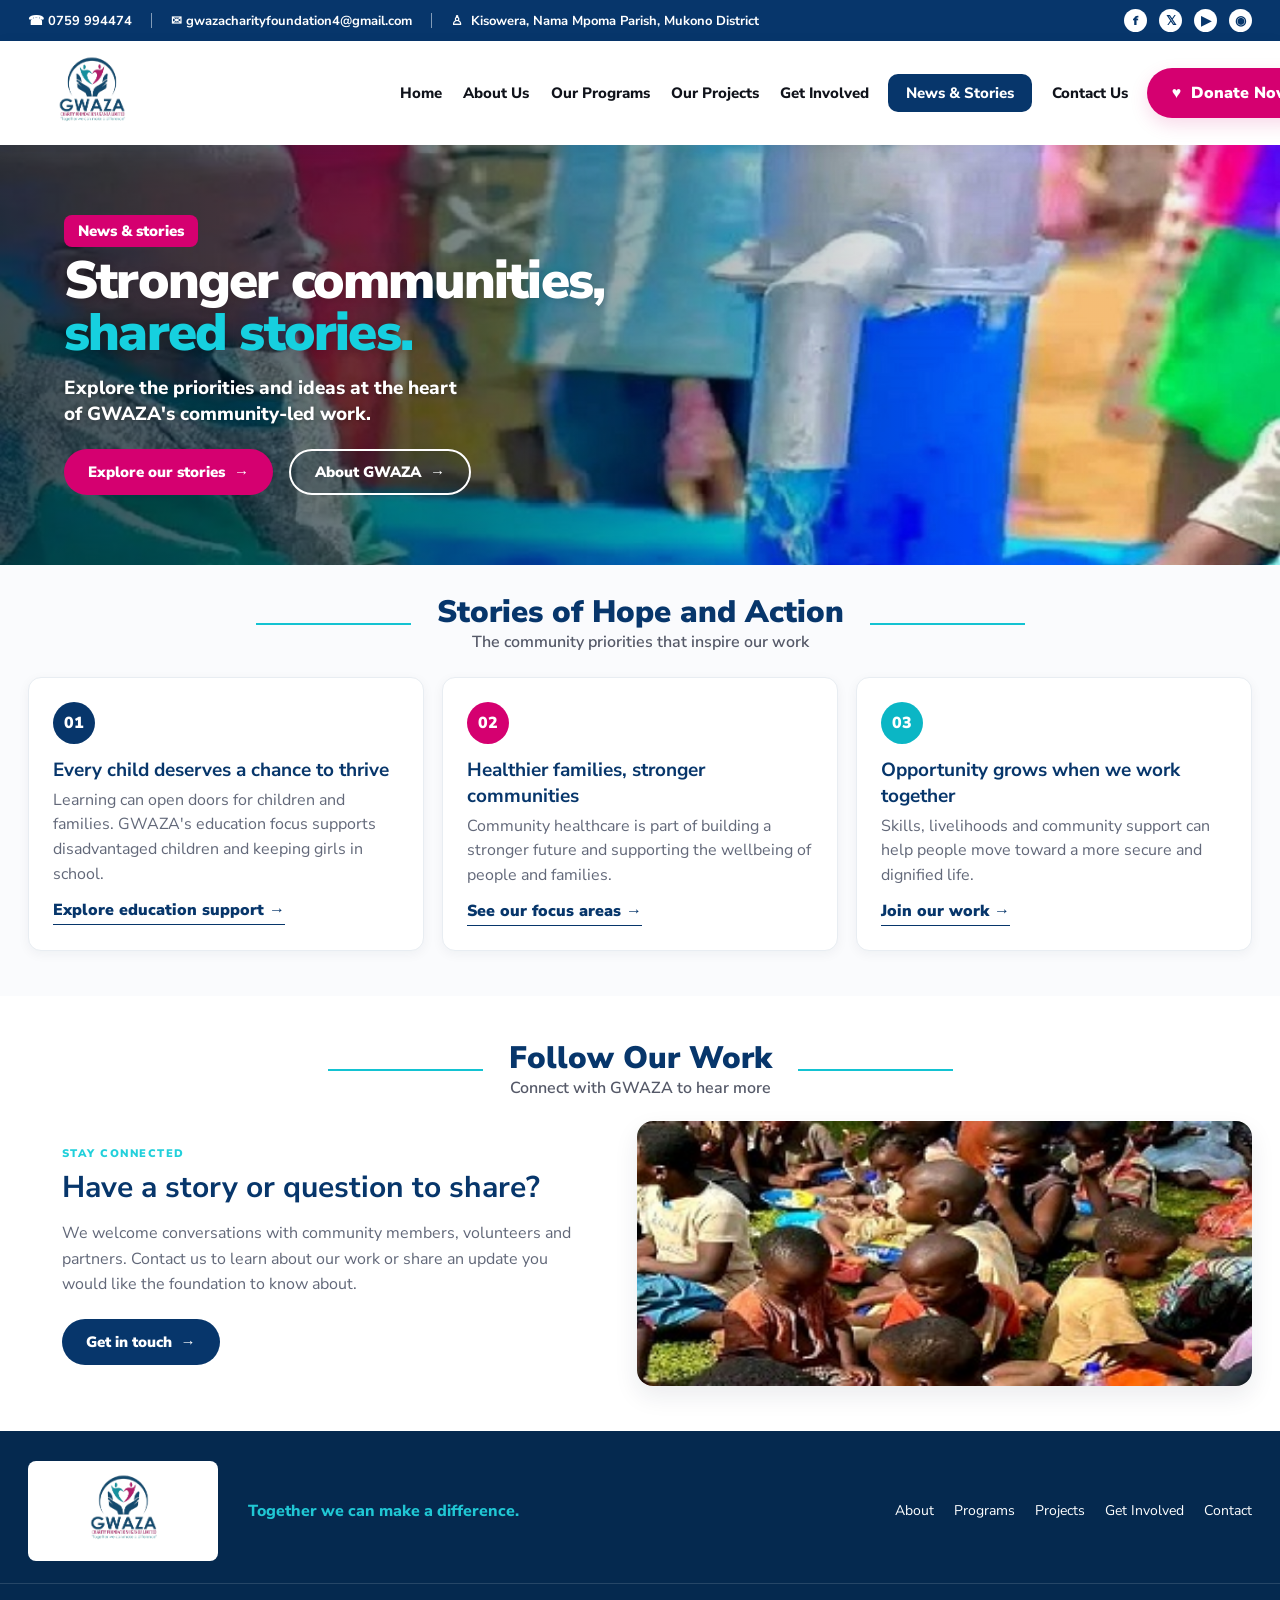
<file: gwaza-charity-website/news.html>
<!doctype html>
<html lang="en">
<head>
  <meta charset="utf-8">
  <meta name="viewport" content="width=device-width, initial-scale=1">
  <meta name="theme-color" content="#07366b">
  <meta name="description" content="Explore the community priorities and stories behind GWAZA Charity Foundation's work in Eastern Uganda.">
  <title>News &amp; Stories | GWAZA Charity Foundation Uganda Limited</title>
  <link rel="preconnect" href="https://fonts.googleapis.com">
  <link rel="preconnect" href="https://fonts.gstatic.com" crossorigin>
  <link href="https://fonts.googleapis.com/css2?family=Nunito+Sans:wght@400;500;600;700;800;900&display=swap" rel="stylesheet">
  <link rel="stylesheet" href="styles.css">
</head>
<body>
  <div class="topbar">
    <div class="topbar-inner">
      <div class="top-contact">
        <a href="tel:0759994474">☎ <span>0759 994474</span></a><i></i>
        <a href="mailto:gwazacharityfoundation4@gmail.com">✉ <span>gwazacharityfoundation4@gmail.com</span></a><i></i>
        <span class="location">♙ <span>Kisowera, Nama Mpoma Parish, Mukono District</span></span>
      </div>
      <div class="socials" aria-label="Social media">
        <a href="#" aria-label="Facebook">f</a><a href="#" aria-label="X">𝕏</a><a href="#" aria-label="YouTube">▶</a><a href="#" aria-label="WhatsApp">◉</a>
      </div>
    </div>
  </div>

  <header class="site-header">
    <div class="nav-wrap">
      <a class="brand" href="index.html" aria-label="GWAZA home">
        <img src="assets/gwaza-logo.png" alt="GWAZA Charity Foundation Uganda Limited">
      </a>
      <button class="menu-toggle" aria-label="Open navigation" aria-expanded="false"><span></span><span></span><span></span></button>
      <nav class="main-nav" aria-label="Main navigation">
        <a class="nav-link" href="index.html">Home</a>
        <a class="nav-link" href="about.html">About Us</a>
        <a class="nav-link" href="programs.html">Our Programs</a>
        <a class="nav-link" href="projects.html">Our Projects</a>
        <a class="nav-link" href="involved.html">Get Involved</a>
        <a class="nav-link active" href="news.html">News &amp; Stories</a>
        <a class="nav-link" href="contacts.html">Contact Us</a>
        <a class="donate nav-donate" href="donate.html">♥ &nbsp;Donate Now</a>
      </nav>
    </div>
  </header>

  <main>
    <section class="hero" aria-label="News and stories">
      <div class="hero-slides">
        <article class="hero-slide active" style="--hero-image:url('assets/hhi.jpg')">
          <div class="hero-content">
            <span class="eyebrow">News &amp; stories</span>
            <h1>Stronger communities,<br><em>shared stories.</em></h1>
            <p>Explore the priorities and ideas at the heart<br class="desktop-only"> of GWAZA's community-led work.</p>
            <div class="hero-actions"><a class="btn btn-pink" href="#stories">Explore our stories <span>→</span></a><a class="btn btn-outline" href="about.html">About GWAZA <span>→</span></a></div>
          </div>
        </article>
      </div>
    </section>

    <section class="stories section" id="stories">
      <div class="section-heading"><span></span><div><h2>Stories of Hope and Action</h2><p>The community priorities that inspire our work</p></div><span></span></div>
      <div class="about-values-grid">
        <article class="about-value-card"><span class="value-mark">01</span><h3>Every child deserves a chance to thrive</h3><p>Learning can open doors for children and families. GWAZA's education focus supports disadvantaged children and keeping girls in school.</p><a class="text-link" href="programs.html">Explore education support →</a></article>
        <article class="about-value-card"><span class="value-mark pink">02</span><h3>Healthier families, stronger communities</h3><p>Community healthcare is part of building a stronger future and supporting the wellbeing of people and families.</p><a class="text-link" href="programs.html">See our focus areas →</a></article>
        <article class="about-value-card"><span class="value-mark aqua">03</span><h3>Opportunity grows when we work together</h3><p>Skills, livelihoods and community support can help people move toward a more secure and dignified life.</p><a class="text-link" href="involved.html">Join our work →</a></article>
      </div>
    </section>

    <section class="impact section">
      <div class="section-heading"><span></span><div><h2>Follow Our Work</h2><p>Connect with GWAZA to hear more</p></div><span></span></div>
      <div class="impact-content">
        <div><span class="impact-kicker">STAY CONNECTED</span><h2>Have a story or question to share?</h2><p>We welcome conversations with community members, volunteers and partners. Contact us to learn about our work or share an update you would like the foundation to know about.</p><a class="btn btn-blue" href="contacts.html">Get in touch <span>→</span></a></div>
        <img src="assets/comm.jpg" alt="Community members gathered for a GWAZA activity">
      </div>
    </section>
  </main>

  <footer class="footer"><div class="footer-main"><img src="assets/gwaza-logo.png" alt="GWAZA Charity Foundation"><p>Together we can make a difference.</p><div class="footer-links"><a href="about.html">About</a><a href="programs.html">Programs</a><a href="projects.html">Projects</a><a href="involved.html">Get Involved</a><a href="contacts.html">Contact</a></div></div><div class="copyright">© <span id="year"></span> GWAZA Charity Foundation Uganda Limited. All rights reserved.</div></footer>
  <script src="script.js"></script>
</body>
</html>
</file>
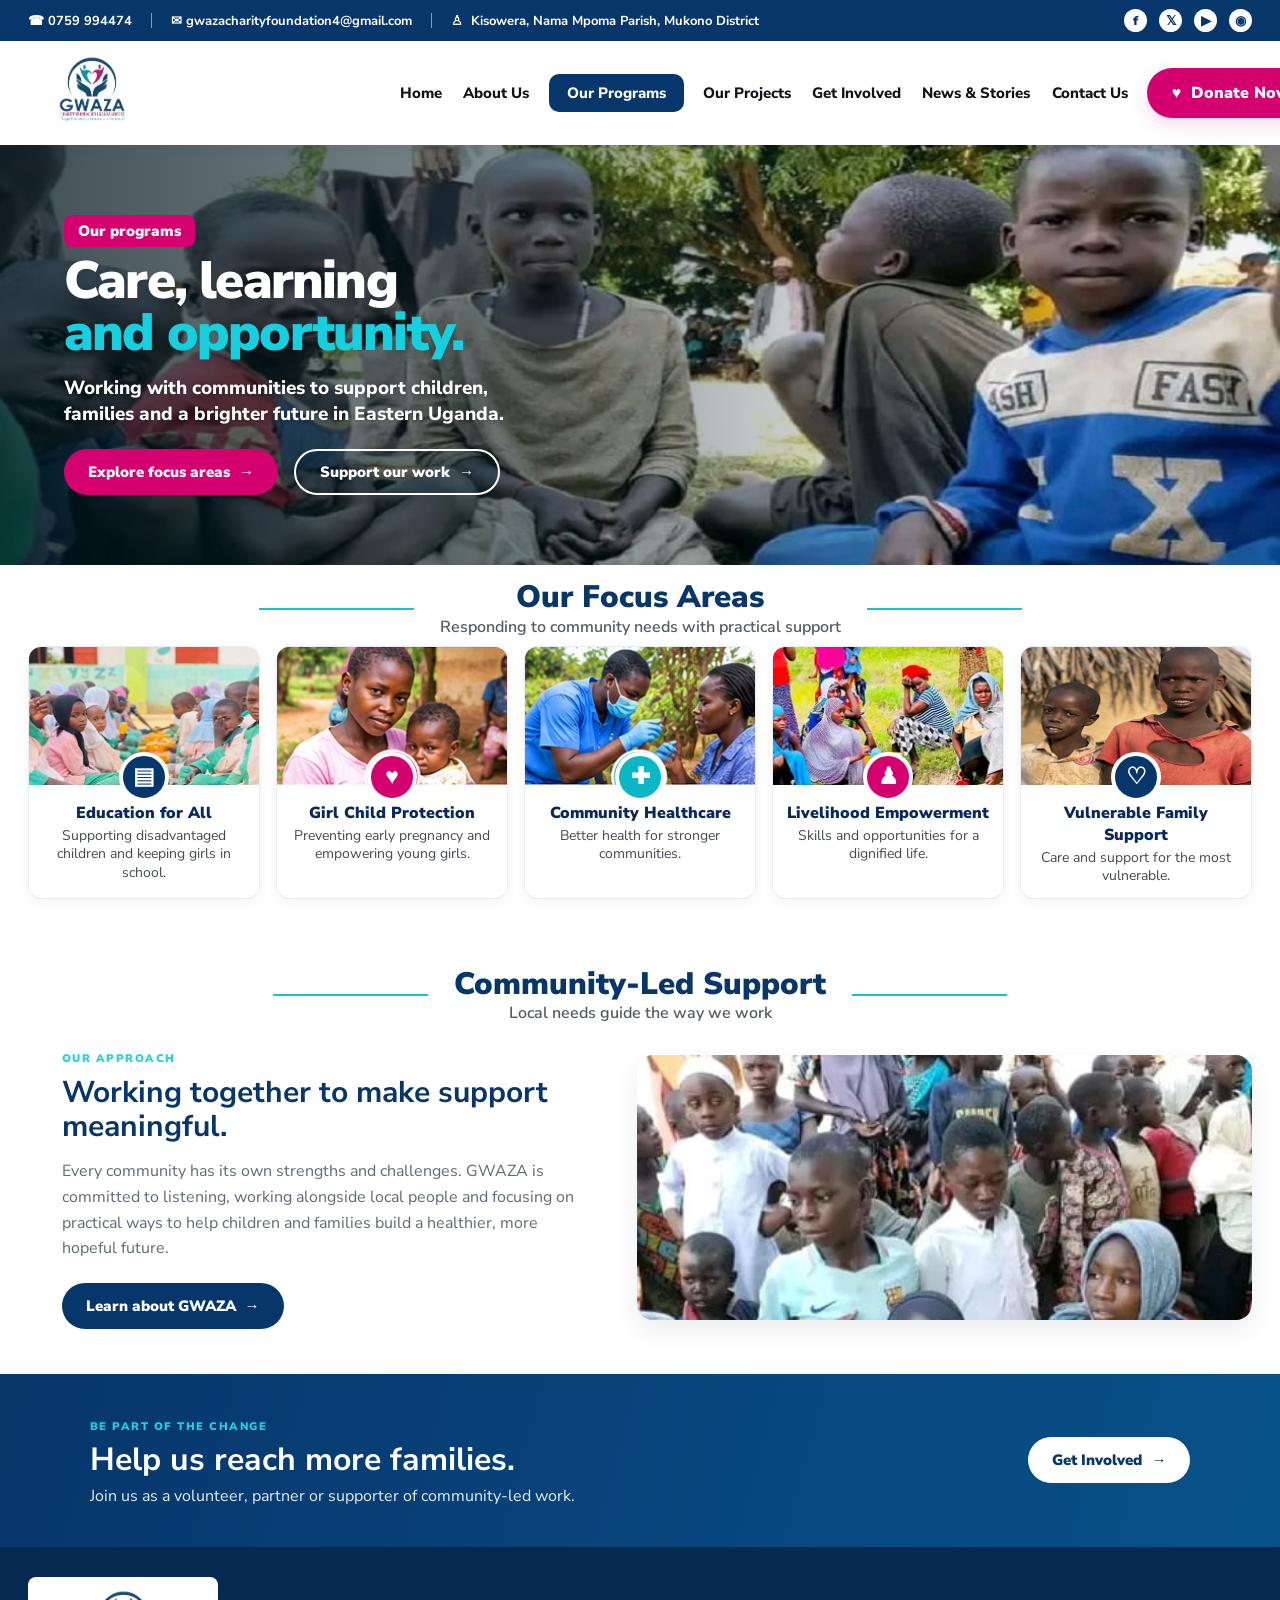
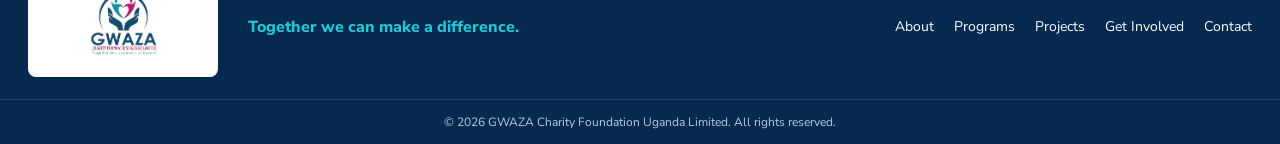
<file: gwaza-charity-website/programs.html>
<!doctype html>
<html lang="en">
<head>
  <meta charset="utf-8">
  <meta name="viewport" content="width=device-width, initial-scale=1">
  <meta name="theme-color" content="#07366b">
  <meta name="description" content="Explore GWAZA Charity Foundation's focus areas: education, girl child protection, community healthcare, livelihoods and family support.">
  <title>Our Programs | GWAZA Charity Foundation Uganda Limited</title>
  <link rel="preconnect" href="https://fonts.googleapis.com">
  <link rel="preconnect" href="https://fonts.gstatic.com" crossorigin>
  <link href="https://fonts.googleapis.com/css2?family=Nunito+Sans:wght@400;500;600;700;800;900&display=swap" rel="stylesheet">
  <link rel="stylesheet" href="styles.css">
</head>
<body>
  <div class="topbar">
    <div class="topbar-inner">
      <div class="top-contact">
        <a href="tel:0759994474">☎ <span>0759 994474</span></a><i></i>
        <a href="mailto:gwazacharityfoundation4@gmail.com">✉ <span>gwazacharityfoundation4@gmail.com</span></a><i></i>
        <span class="location">♙ <span>Kisowera, Nama Mpoma Parish, Mukono District</span></span>
      </div>
      <div class="socials" aria-label="Social media">
        <a href="#" aria-label="Facebook">f</a><a href="#" aria-label="X">𝕏</a><a href="#" aria-label="YouTube">▶</a><a href="#" aria-label="WhatsApp">◉</a>
      </div>
    </div>
  </div>

  <header class="site-header">
    <div class="nav-wrap">
      <a class="brand" href="index.html" aria-label="GWAZA home">
        <img src="assets/gwaza-logo.png" alt="GWAZA Charity Foundation Uganda Limited">
      </a>
      <button class="menu-toggle" aria-label="Open navigation" aria-expanded="false"><span></span><span></span><span></span></button>
      <nav class="main-nav" aria-label="Main navigation">
        <a class="nav-link" href="index.html">Home</a>
        <a class="nav-link" href="about.html">About Us</a>
        <a class="nav-link active" href="programs.html">Our Programs</a>
        <a class="nav-link" href="projects.html">Our Projects</a>
        <a class="nav-link" href="involved.html">Get Involved</a>
        <a class="nav-link" href="news.html">News &amp; Stories</a>
        <a class="nav-link" href="contacts.html">Contact Us</a>
        <a class="donate nav-donate" href="donate.html">♥ &nbsp;Donate Now</a>
      </nav>
    </div>
  </header>

  <main>
    <section class="hero" aria-label="Our programs">
      <div class="hero-slides">
        <article class="hero-slide active" style="--hero-image:url('assets/hero-3.jpg')">
          <div class="hero-content">
            <span class="eyebrow">Our programs</span>
            <h1>Care, learning<br><em>and opportunity.</em></h1>
            <p>Working with communities to support children,<br class="desktop-only"> families and a brighter future in Eastern Uganda.</p>
            <div class="hero-actions"><a class="btn btn-pink" href="#focus-areas">Explore focus areas <span>→</span></a><a class="btn btn-outline" href="involved.html">Support our work <span>→</span></a></div>
          </div>
        </article>
      </div>
    </section>

    <section class="focus-section section" id="focus-areas">
      <div class="section-heading"><span></span><div><h2>Our Focus Areas</h2><p>Responding to community needs with practical support</p></div><span></span></div>
      <div class="focus-grid">
        <article class="focus-card"><div class="focus-image"><img src="assets/ff.jpg" alt="School children learning together"><b class="focus-icon">▤</b></div><div class="focus-copy"><h3>Education for All</h3><p>Supporting disadvantaged children and keeping girls in school.</p></div></article>
        <article class="focus-card"><div class="focus-image"><img src="assets/focus-2.jpg" alt="Mother with young children"><b class="focus-icon pink">♥</b></div><div class="focus-copy"><h3>Girl Child Protection</h3><p>Preventing early pregnancy and empowering young girls.</p></div></article>
        <article class="focus-card"><div class="focus-image"><img src="assets/focus-3.jpg" alt="Community healthcare worker supporting a woman"><b class="focus-icon aqua">✚</b></div><div class="focus-copy"><h3>Community Healthcare</h3><p>Better health for stronger communities.</p></div></article>
        <article class="focus-card"><div class="focus-image"><img src="assets/foc.jpg" alt="Women working together in a garden"><b class="focus-icon pink">♟</b></div><div class="focus-copy"><h3>Livelihood Empowerment</h3><p>Skills and opportunities for a dignified life.</p></div></article>
        <article class="focus-card"><div class="focus-image"><img src="assets/focusss.jpg" alt="Older community member outdoors"><b class="focus-icon">♡</b></div><div class="focus-copy"><h3>Vulnerable Family Support</h3><p>Care and support for the most vulnerable.</p></div></article>
      </div>
    </section>

    <section class="impact section">
      <div class="section-heading"><span></span><div><h2>Community-Led Support</h2><p>Local needs guide the way we work</p></div><span></span></div>
      <div class="impact-content">
        <div><span class="impact-kicker">OUR APPROACH</span><h2>Working together to make support meaningful.</h2><p>Every community has its own strengths and challenges. GWAZA is committed to listening, working alongside local people and focusing on practical ways to help children and families build a healthier, more hopeful future.</p><a class="btn btn-blue" href="about.html">Learn about GWAZA <span>→</span></a></div>
        <img src="assets/com.jpg" alt="Community members coming together">
      </div>
    </section>

    <section class="donate-section">
      <div><span class="mini-label">Be part of the change</span><h2>Help us reach more families.</h2><p>Join us as a volunteer, partner or supporter of community-led work.</p></div>
      <a class="btn btn-white" href="involved.html">Get Involved <span>→</span></a>
    </section>
  </main>

  <footer class="footer"><div class="footer-main"><img src="assets/gwaza-logo.png" alt="GWAZA Charity Foundation"><p>Together we can make a difference.</p><div class="footer-links"><a href="about.html">About</a><a href="programs.html">Programs</a><a href="projects.html">Projects</a><a href="involved.html">Get Involved</a><a href="contacts.html">Contact</a></div></div><div class="copyright">© <span id="year"></span> GWAZA Charity Foundation Uganda Limited. All rights reserved.</div></footer>
  <script src="script.js"></script>
</body>
</html>
</file>
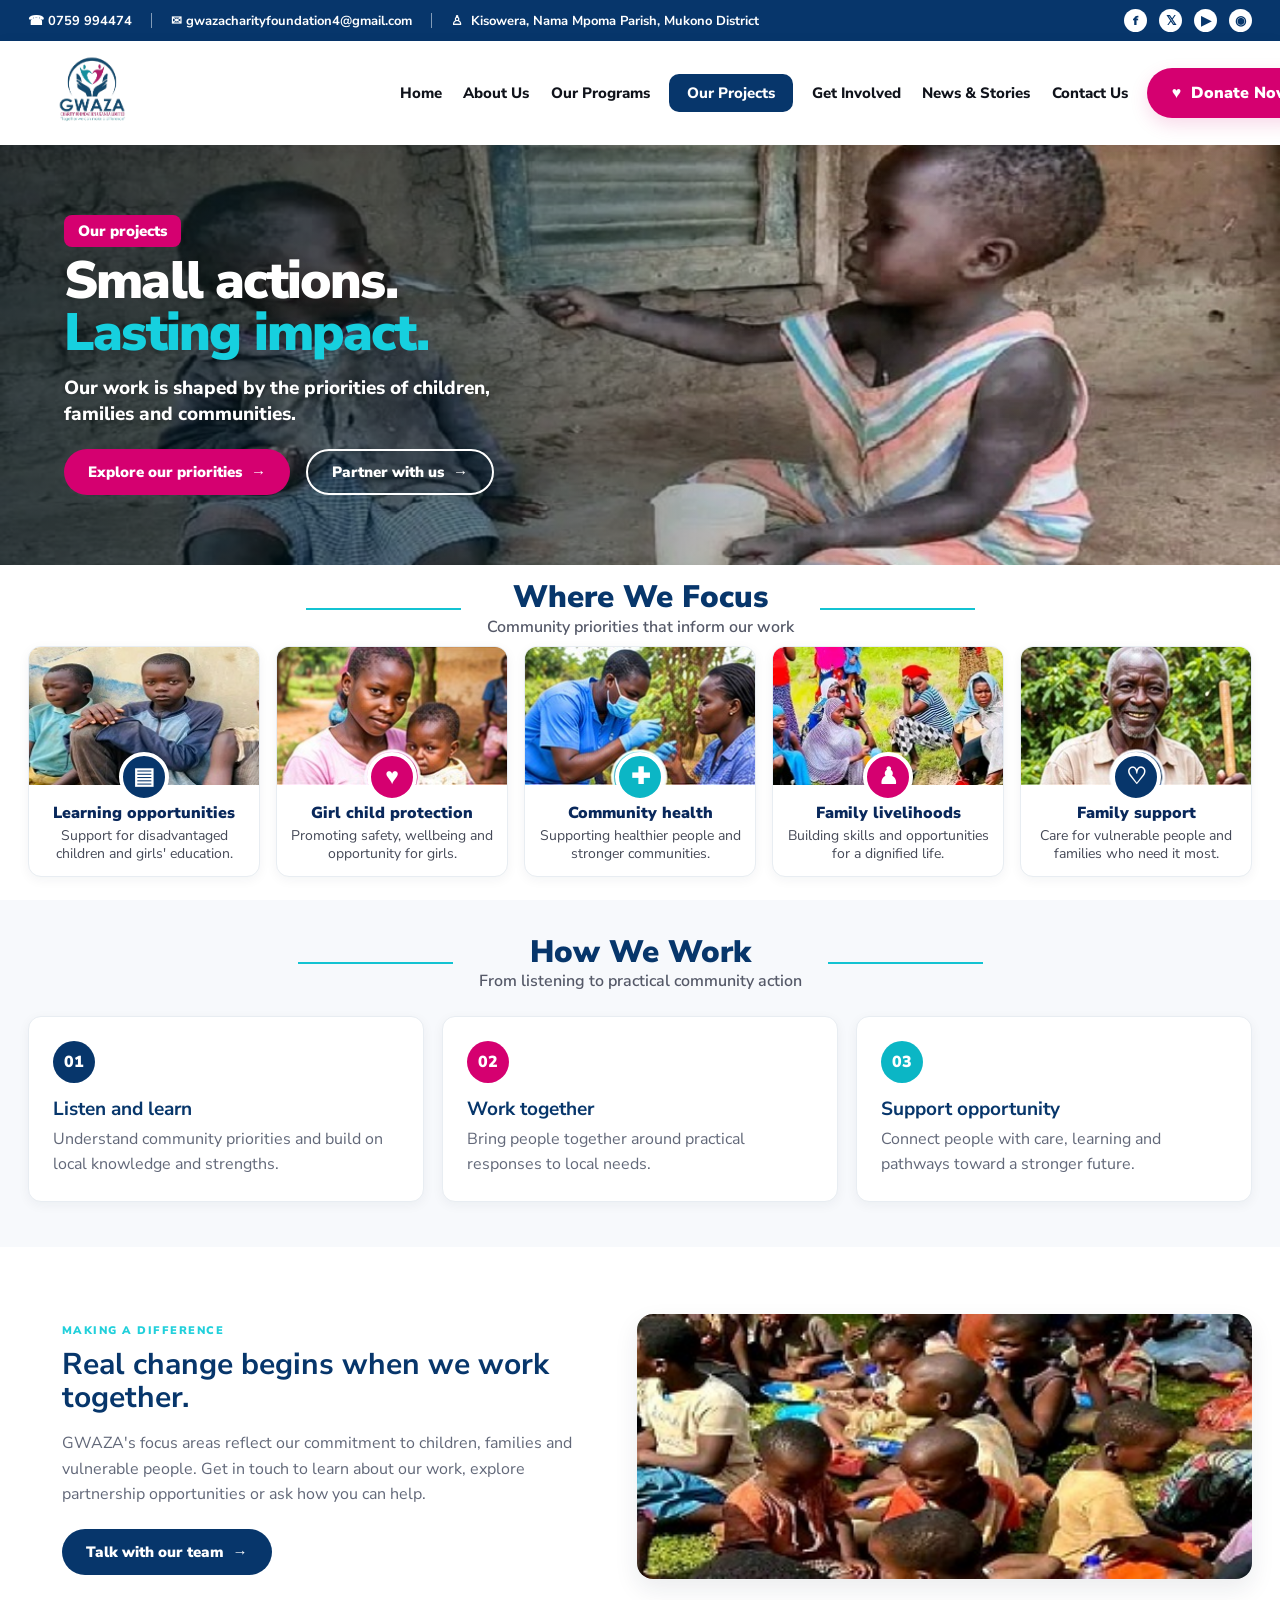
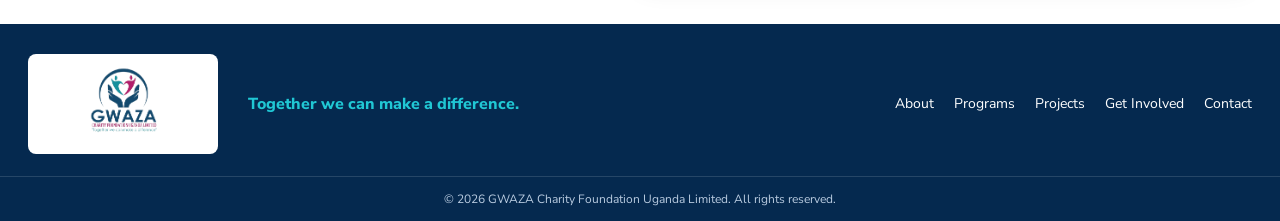
<file: gwaza-charity-website/projects.html>
<!doctype html>
<html lang="en">
<head>
  <meta charset="utf-8">
  <meta name="viewport" content="width=device-width, initial-scale=1">
  <meta name="theme-color" content="#07366b">
  <meta name="description" content="See the community priorities that guide GWAZA Charity Foundation's work across education, health, protection and livelihoods.">
  <title>Our Projects | GWAZA Charity Foundation Uganda Limited</title>
  <link rel="preconnect" href="https://fonts.googleapis.com">
  <link rel="preconnect" href="https://fonts.gstatic.com" crossorigin>
  <link href="https://fonts.googleapis.com/css2?family=Nunito+Sans:wght@400;500;600;700;800;900&display=swap" rel="stylesheet">
  <link rel="stylesheet" href="styles.css">
</head>
<body>
  <div class="topbar">
    <div class="topbar-inner">
      <div class="top-contact">
        <a href="tel:0759994474">☎ <span>0759 994474</span></a><i></i>
        <a href="mailto:gwazacharityfoundation4@gmail.com">✉ <span>gwazacharityfoundation4@gmail.com</span></a><i></i>
        <span class="location">♙ <span>Kisowera, Nama Mpoma Parish, Mukono District</span></span>
      </div>
      <div class="socials" aria-label="Social media">
        <a href="#" aria-label="Facebook">f</a><a href="#" aria-label="X">𝕏</a><a href="#" aria-label="YouTube">▶</a><a href="#" aria-label="WhatsApp">◉</a>
      </div>
    </div>
  </div>

  <header class="site-header">
    <div class="nav-wrap">
      <a class="brand" href="index.html" aria-label="GWAZA home">
        <img src="assets/gwaza-logo.png" alt="GWAZA Charity Foundation Uganda Limited">
      </a>
      <button class="menu-toggle" aria-label="Open navigation" aria-expanded="false"><span></span><span></span><span></span></button>
      <nav class="main-nav" aria-label="Main navigation">
        <a class="nav-link" href="index.html">Home</a>
        <a class="nav-link" href="about.html">About Us</a>
        <a class="nav-link" href="programs.html">Our Programs</a>
        <a class="nav-link active" href="projects.html">Our Projects</a>
        <a class="nav-link" href="involved.html">Get Involved</a>
        <a class="nav-link" href="news.html">News &amp; Stories</a>
        <a class="nav-link" href="contacts.html">Contact Us</a>
        <a class="donate nav-donate" href="donate.html">♥ &nbsp;Donate Now</a>
      </nav>
    </div>
  </header>

  <main>
    <section class="hero" aria-label="Our projects">
      <div class="hero-slides">
        <article class="hero-slide active" style="--hero-image:url('assets/hero-2.jpg')">
          <div class="hero-content">
            <span class="eyebrow">Our projects</span>
            <h1>Small actions.<br><em>Lasting impact.</em></h1>
            <p>Our work is shaped by the priorities of children,<br class="desktop-only"> families and communities.</p>
            <div class="hero-actions"><a class="btn btn-pink" href="#priorities">Explore our priorities <span>→</span></a><a class="btn btn-outline" href="involved.html">Partner with us <span>→</span></a></div>
          </div>
        </article>
      </div>
    </section>

    <section class="focus-section section" id="priorities">
      <div class="section-heading"><span></span><div><h2>Where We Focus</h2><p>Community priorities that inform our work</p></div><span></span></div>
      <div class="focus-grid">
        <article class="focus-card"><div class="focus-image"><img src="assets/focuss.jpeg" alt="School children learning together"><b class="focus-icon">▤</b></div><div class="focus-copy"><h3>Learning opportunities</h3><p>Support for disadvantaged children and girls' education.</p></div></article>
        <article class="focus-card"><div class="focus-image"><img src="assets/focus-2.jpg" alt="Mother with young children"><b class="focus-icon pink">♥</b></div><div class="focus-copy"><h3>Girl child protection</h3><p>Promoting safety, wellbeing and opportunity for girls.</p></div></article>
        <article class="focus-card"><div class="focus-image"><img src="assets/focus-3.jpg" alt="Community healthcare worker supporting a woman"><b class="focus-icon aqua">✚</b></div><div class="focus-copy"><h3>Community health</h3><p>Supporting healthier people and stronger communities.</p></div></article>
        <article class="focus-card"><div class="focus-image"><img src="assets/foc.jpg" alt="Women working together in a garden"><b class="focus-icon pink">♟</b></div><div class="focus-copy"><h3>Family livelihoods</h3><p>Building skills and opportunities for a dignified life.</p></div></article>
        <article class="focus-card"><div class="focus-image"><img src="assets/focus-5.jpg" alt="Older community member outdoors"><b class="focus-icon">♡</b></div><div class="focus-copy"><h3>Family support</h3><p>Care for vulnerable people and families who need it most.</p></div></article>
      </div>
    </section>

    <section class="about-values section" aria-labelledby="project-approach-heading">
      <div class="section-heading"><span></span><div><h2 id="project-approach-heading">How We Work</h2><p>From listening to practical community action</p></div><span></span></div>
      <div class="about-values-grid">
        <article class="about-value-card"><span class="value-mark">01</span><h3>Listen and learn</h3><p>Understand community priorities and build on local knowledge and strengths.</p></article>
        <article class="about-value-card"><span class="value-mark pink">02</span><h3>Work together</h3><p>Bring people together around practical responses to local needs.</p></article>
        <article class="about-value-card"><span class="value-mark aqua">03</span><h3>Support opportunity</h3><p>Connect people with care, learning and pathways toward a stronger future.</p></article>
      </div>
    </section>

    <section class="impact section">
      <div class="impact-content">
        <div><span class="impact-kicker">MAKING A DIFFERENCE</span><h2>Real change begins when we work together.</h2><p>GWAZA's focus areas reflect our commitment to children, families and vulnerable people. Get in touch to learn about our work, explore partnership opportunities or ask how you can help.</p><a class="btn btn-blue" href="contacts.html">Talk with our team <span>→</span></a></div>
        <img src="assets/comm.jpg" alt="Community members gathered for a GWAZA activity">
      </div>
    </section>
  </main>

  <footer class="footer"><div class="footer-main"><img src="assets/gwaza-logo.png" alt="GWAZA Charity Foundation"><p>Together we can make a difference.</p><div class="footer-links"><a href="about.html">About</a><a href="programs.html">Programs</a><a href="projects.html">Projects</a><a href="involved.html">Get Involved</a><a href="contacts.html">Contact</a></div></div><div class="copyright">© <span id="year"></span> GWAZA Charity Foundation Uganda Limited. All rights reserved.</div></footer>
  <script src="script.js"></script>
</body>
</html>
</file>
<file: gwaza-charity-website/styles.css>
:root {
    --navy: #07366b;
    --navy2: #092f5c;
    --pink: #d50070;
    --aqua: #13c3d2;
    --ink: #17213a;
    --muted: #626879;
    --pale: #f7f9fc;
}

/* ========================================
   GLOBAL STYLES
======================================== */

* {
    box-sizing: border-box;
}

html {
    scroll-behavior: smooth;
    scroll-padding-top: 100px;
}

body {
    margin: 0;
    font-family: "Nunito Sans", Arial, sans-serif;
    color: var(--ink);
    background: #fff;
}

/* ========================================
   TOP BAR
======================================== */

.topbar {
    height: 41px;
    background: #07366b;
    color: #fff;
    font-size: 13px;
    font-weight: 700;
}

.topbar-inner {
    height: 100%;
    max-width: 1440px;
    padding: 0 28px;
    margin: auto;
    display: flex;
    align-items: center;
    justify-content: space-between;
}

.top-contact {
    display: flex;
    align-items: center;
    gap: 19px;
}

.top-contact a,
.top-contact span {
    color: #fff;
    text-decoration: none;
}

.top-contact i {
    height: 15px;
    width: 1px;
    background: #b5c6d8;
    opacity: 0.7;
}

.location {
    display: flex;
    gap: 8px;
}

.socials {
    display: flex;
    gap: 12px;
}

.socials a {
    width: 23px;
    height: 23px;
    border-radius: 50%;
    background: #fff;
    color: #07366b;
    text-decoration: none;
    display: grid;
    place-items: center;
    font-weight: 900;
    font-size: 13px;
}

/* ========================================
   SITE HEADER & NAVIGATION
======================================== */

.site-header {
    height: 104px;
    background: #fff;
    position: sticky;
    top: 0;
    z-index: 20;
    box-shadow: 0 3px 14px #0b2b5010;
}

.nav-wrap {
    max-width: 1440px;
    height: 100%;
    padding: 0 28px;
    margin: auto;
    display: flex;
    align-items: center;
    justify-content: space-between;
    gap: 25px;
}

.brand {
    display: flex;
    align-items: center;
    flex: 0 0 345px;
    height: 94px;
}

.brand img {
    width: 100%;
    height: 90px;
    object-fit: contain;
    object-position: left center;
}

.main-nav {
    display: flex;
    align-items: center;
    gap: clamp(12px, 1.35vw, 25px);
}

.nav-link {
    font-size: 15px;
    color: #10131b;
    text-decoration: none;
    font-weight: 800;
    white-space: nowrap;
    padding: 11px 2px;
    transition: 0.2s;
}

.nav-link:hover,
.nav-link.active {
    color: var(--navy);
}

.nav-link.active {
    background: var(--navy);
    color: #fff;
    border-radius: 10px;
    padding: 9px 18px;
}

.donate {
    display: inline-flex;
    align-items: center;
    justify-content: center;
    background: var(--pink);
    color: #fff;
    text-decoration: none;
    border-radius: 40px;
    padding: 14px 25px;
    font-weight: 900;
    white-space: nowrap;
    box-shadow: 0 7px 18px #d5007025;
}

.donate:hover,
.btn-pink:hover {
    background: #b90060;
    transform: translateY(-1px);
}

.menu-toggle {
    display: none;
    border: 0;
    background: var(--navy);
    border-radius: 8px;
    padding: 10px;
}

.menu-toggle span {
    display: block;
    width: 23px;
    height: 2px;
    background: white;
    margin: 5px;
}

/* ========================================
   HERO SECTION & IMAGE SLIDER
======================================== */

.hero {
    height: 420px;
    position: relative;
    overflow: hidden;
    background: #163f34;
}

.hero-slides,
.hero-slide {
    position: absolute;
    inset: 0;
}

.hero-slide {
    display: flex;
    align-items: center;
    background-image:
        linear-gradient(
            90deg,
            rgba(0, 20, 28, 0.75) 0%,
            rgba(0, 24, 31, 0.53) 36%,
            rgba(0, 0, 0, 0.04) 76%
        ),
        var(--hero-image);
    background-position: center;
    background-size: cover;
    opacity: 0;
    visibility: hidden;
    transition: opacity 0.65s;
}

.hero-slide.active {
    opacity: 1;
    visibility: visible;
}

.hero-content {
    max-width: 1440px;
    width: 100%;
    padding: 0 5%;
    margin: auto;
    color: #fff;
    position: relative;
    z-index: 2;
}

.eyebrow {
    display: inline-block;
    background: var(--pink);
    padding: 6px 14px;
    border-radius: 8px;
    font-size: 15px;
    font-weight: 900;
    margin-bottom: 9px;
}

.hero h1 {
    font-size: clamp(38px, 4.1vw, 62px);
    line-height: 0.99;
    letter-spacing: -1.8px;
    margin: 0 0 16px;
    font-weight: 900;
    text-shadow: 0 2px 8px #0002;
}

.hero h1 em {
    font-style: normal;
    color: #16d0df;
}

.hero-content p {
    font-size: 19px;
    line-height: 1.35;
    font-weight: 800;
    margin: 0 0 21px;
    text-shadow: 0 1px 5px #0005;
}

.hero-actions {
    display: flex;
    gap: 16px;
    align-items: center;
}

.btn {
    border: 0;
    display: inline-flex;
    align-items: center;
    justify-content: center;
    gap: 9px;
    padding: 13px 24px;
    border-radius: 40px;
    text-decoration: none;
    font-size: 15px;
    font-weight: 900;
    cursor: pointer;
    transition: 0.2s;
}

.btn-pink {
    background: var(--pink);
    color: #fff;
}

.btn-outline {
    border: 2px solid #fff;
    color: #fff;
    background: #001d3030;
    padding: 11px 24px;
}

.btn-outline:hover {
    background: #fff;
    color: var(--navy);
}

.slide-arrow {
    position: absolute;
    z-index: 5;
    top: 48%;
    width: 42px;
    height: 42px;
    border: 0;
    border-radius: 50%;
    background: #001d4bdb;
    color: #fff;
    font-size: 34px;
    line-height: 1;
    cursor: pointer;
}

.slide-arrow.prev {
    left: 13px;
}

.slide-arrow.next {
    right: 13px;
}

.slide-dots {
    position: absolute;
    z-index: 5;
    bottom: 21px;
    left: 50%;
    transform: translateX(-50%);
    display: flex;
    gap: 9px;
}

.dot {
    border: 0;
    width: 13px;
    height: 13px;
    padding: 0;
    border-radius: 50%;
    background: #fff;
    cursor: pointer;
}

.dot.active {
    background: var(--aqua);
    transform: scale(1.12);
}

/* ========================================
   GENERAL SECTIONS
======================================== */

.section {
    max-width: 1440px;
    margin: auto;
    padding: 25px 28px 34px;
}

.focus-section {
    padding-top: 15px;
    padding-bottom: 23px;
}

.section-heading {
    display: flex;
    justify-content: center;
    align-items: center;
    gap: 26px;
    text-align: center;
    margin: 0 auto 8px;
}

.section-heading > span {
    width: 155px;
    height: 2px;
    background: var(--aqua);
}

.section-heading h2 {
    font-size: 31px;
    color: var(--navy);
    margin: 0;
    line-height: 1.15;
    font-weight: 900;
}

.section-heading p {
    margin: 0;
    color: #555968;
    font-size: 16px;
    font-weight: 600;
}

/* ========================================
   AREAS OF FOCUS
======================================== */

.focus-grid {
    display: grid;
    grid-template-columns: repeat(5, 1fr);
    gap: 16px;
    margin-top: 5px;
}

.focus-card {
    border: 1px solid #e8edf2;
    border-radius: 13px;
    overflow: hidden;
    box-shadow: 0 3px 12px #17213a0d;
    text-align: center;
    background: #fff;
    transition: transform 0.2s, box-shadow 0.2s;
}

.focus-card:hover {
    transform: translateY(-4px);
    box-shadow: 0 10px 24px #17213a18;
}

.focus-image {
    height: 138px;
    position: relative;
}

.focus-image img {
    width: 100%;
    height: 100%;
    object-fit: cover;
}

.focus-icon {
    position: absolute;
    bottom: -17px;
    left: 50%;
    transform: translateX(-50%);
    width: 50px;
    height: 50px;
    border-radius: 50%;
    border: 4px solid white;
    background: var(--navy);
    color: #fff;
    display: grid;
    place-items: center;
    font-size: 23px;
    font-style: normal;
}

.focus-icon.pink {
    background: var(--pink);
}

.focus-icon.aqua {
    background: #0bb6c5;
}

.focus-copy {
    padding: 17px 12px 12px;
}

.focus-copy h3 {
    font-size: 16px;
    color: #09285b;
    margin: 0 0 3px;
    font-weight: 900;
}

.focus-copy p {
    font-size: 14px;
    line-height: 1.32;
    color: #454957;
    margin: 0 auto;
    max-width: 210px;
}

/* ========================================
   ABOUT SECTION
======================================== */

.about-band {
    display: grid;
    grid-template-columns: 1.05fr 1.2fr 0.95fr;
    min-height: 220px;
    background: var(--navy);
    color: white;
    overflow: hidden;
}

.about-text {
    padding: 30px 8% 28px 13%;
    background: linear-gradient(120deg, #07366b, #06447b);
    border-radius: 0 45px 45px 0;
    position: relative;
    z-index: 1;
}

.mini-label,
.impact-kicker {
    font-size: 11px;
    font-weight: 900;
    letter-spacing: 1.5px;
    text-transform: uppercase;
    color: #21d0db;
}

.about-text h2,
.involve-panel h2 {
    font-size: 32px;
    margin: 0 0 4px;
    font-weight: 900;
}

.about-text p {
    font-size: 15px;
    line-height: 1.55;
    margin: 0 0 12px;
}

.text-link {
    color: #fff;
    font-weight: 900;
    text-decoration: none;
    border-bottom: 1px solid #fff;
    padding-bottom: 3px;
}

.about-photo {
    background: url('assets/aboutcom.jpg') center / cover no-repeat;
    min-height: 220px;
}

.involve-panel {
    background: linear-gradient(110deg, #d00070, #b60068);
    display: flex;
    align-items: center;
    gap: 25px;
    padding: 25px 9%;
    margin-left: -14px;
    border-radius: 42px 0 0 42px;
    position: relative;
}

.involve-panel p {
    margin: 0 0 10px;
    font-size: 15px;
}

.involve-panel a {
    display: inline-block;
    background: white;
    color: var(--navy);
    padding: 7px 20px;
    border-radius: 30px;
    text-decoration: none;
    font-weight: 900;
    font-size: 14px;
}

.people-icon {
    font-size: 60px;
    line-height: 1;
}

/* ========================================
   ABOUT PAGE VALUES
======================================== */

.about-values {
    padding-top: 35px;
    padding-bottom: 45px;
    background: #f7f9fc;
    max-width: none;
}

.about-values-grid {
    max-width: 1384px;
    margin: 24px auto 0;
    display: grid;
    grid-template-columns: repeat(3, 1fr);
    gap: 18px;
}

.about-value-card {
    padding: 24px;
    background: #fff;
    border: 1px solid #e8edf2;
    border-radius: 13px;
    box-shadow: 0 3px 12px #17213a0d;
}

.value-mark {
    display: grid;
    place-items: center;
    width: 42px;
    height: 42px;
    border-radius: 50%;
    background: var(--navy);
    color: #fff;
    font-weight: 900;
}

.value-mark.pink {
    background: var(--pink);
}

.value-mark.aqua {
    background: #0bb6c5;
}

.about-value-card h3 {
    margin: 13px 0 5px;
    color: var(--navy);
    font-size: 19px;
}

.about-value-card p {
    margin: 0;
    color: var(--muted);
    line-height: 1.55;
}

.about-value-card .text-link {
    display: inline-block;
    margin-top: 12px;
    color: var(--navy);
    border-bottom-color: var(--navy);
}

/* ========================================
   IMPACT SECTION
======================================== */

.impact {
    padding-top: 45px;
    padding-bottom: 45px;
}

.impact-content {
    display: grid;
    grid-template-columns: 1fr 1.1fr;
    align-items: center;
    gap: 50px;
    margin-top: 22px;
}

.impact-content > div {
    padding-left: 6%;
}

.impact-content h2 {
    font-size: 30px;
    line-height: 1.12;
    color: var(--navy);
    margin: 8px 0;
}

.impact-content p {
    font-size: 16px;
    line-height: 1.6;
    color: var(--muted);
    max-width: 550px;
}

.impact-content img {
    width: 100%;
    height: 265px;
    object-fit: cover;
    border-radius: 16px;
    box-shadow: 0 10px 25px #17213a16;
}

.btn-blue {
    background: var(--navy);
    color: white;
    margin-top: 5px;
}

/* ========================================
   DONATION CHECKOUT
======================================== */

.donation-checkout {
    max-width: none;
    padding: 58px max(28px, calc((100% - 1180px) / 2)) 68px;
    background: #f7f9fc;
}

.donation-intro {
    max-width: 650px;
    margin: 0 auto 28px;
    text-align: center;
}

.donation-intro h2 {
    margin: 7px 0;
    color: var(--navy);
    font-size: 34px;
    line-height: 1.15;
}

.donation-intro p {
    margin: 0;
    color: var(--muted);
    line-height: 1.6;
}

.donation-layout {
    max-width: 1000px;
    margin: auto;
    display: grid;
    grid-template-columns: minmax(0, 1.35fr) minmax(260px, .75fr);
    align-items: start;
    gap: 22px;
}

.donation-form,
.donation-aside {
    background: #fff;
    border: 1px solid #e4eaf1;
    border-radius: 16px;
    box-shadow: 0 8px 26px #17213a0b;
}

.donation-form {
    padding: 28px;
    display: grid;
    gap: 19px;
}

.donation-setup-note {
    margin: 0;
    padding: 12px 14px;
    border: 1px solid #f1d59a;
    border-radius: 9px;
    background: #fff9eb;
    color: #684b12;
    font-size: 13px;
    line-height: 1.55;
}

.donation-setup-note a {
    color: #07366b;
    font-weight: 900;
}

.donation-form-heading {
    display: flex;
    justify-content: space-between;
    align-items: center;
    gap: 12px;
}

.donation-form-heading h3,
.donation-aside h3 {
    margin: 0;
    color: var(--navy);
    font-size: 22px;
}

.one-time-label {
    padding: 6px 10px;
    border-radius: 30px;
    background: #eef7f7;
    color: #087b78;
    font-size: 12px;
    font-weight: 900;
}

.amount-picker,
.payment-picker {
    min-width: 0;
    margin: 0;
    padding: 0;
    border: 0;
}

.amount-picker legend,
.payment-picker legend {
    margin-bottom: 11px;
    color: #27344b;
    font-size: 14px;
    font-weight: 900;
}

.amount-picker legend span,
.donation-label span {
    color: var(--muted);
    font-weight: 600;
}

.amount-options {
    display: grid;
    grid-template-columns: repeat(4, 1fr);
    gap: 8px;
}

.amount-option {
    min-height: 42px;
    border: 1px solid #dce3eb;
    border-radius: 8px;
    background: #fff;
    color: var(--navy);
    font: inherit;
    font-size: 13px;
    font-weight: 900;
    cursor: pointer;
}

.amount-option:hover,
.amount-option[aria-pressed="true"] {
    border-color: var(--navy);
    background: #edf4fa;
}

.donation-label {
    display: grid;
    gap: 6px;
    margin: 12px 0 6px;
    color: #27344b;
    font-size: 13px;
    font-weight: 900;
}

.amount-input-wrap {
    display: flex;
    align-items: center;
    border: 1px solid #dce3eb;
    border-radius: 8px;
    background: #fff;
}

.amount-input-wrap span {
    padding-left: 12px;
    color: var(--muted);
    font-size: 13px;
    font-weight: 900;
}

.amount-input-wrap input,
.donation-fields input {
    width: 100%;
    min-height: 44px;
    border: 1px solid #dce3eb;
    border-radius: 8px;
    padding: 10px 12px;
    outline: none;
    background: #fff;
    font: inherit;
    font-size: 14px;
}

.amount-input-wrap input {
    border: 0;
}

.amount-input-wrap:focus-within,
.donation-fields input:focus {
    border-color: #0bb6c5;
    box-shadow: 0 0 0 3px #0bb6c51a;
}

.donation-fields {
    display: grid;
    gap: 6px;
}

.donation-fields[hidden] {
    display: none;
}

.donation-fields .donation-label {
    margin: 0;
}

.donation-fields .donation-label:not(:first-child) {
    margin-top: 7px;
}

.payment-picker {
    display: grid;
    gap: 9px;
}

.payment-option {
    position: relative;
    display: flex;
    align-items: center;
    gap: 12px;
    min-height: 66px;
    padding: 10px 13px;
    border: 1px solid #dce3eb;
    border-radius: 10px;
    cursor: pointer;
}

.payment-option:has(input:checked) {
    border-color: var(--navy);
    background: #f5f9fd;
    box-shadow: 0 0 0 1px var(--navy);
}

.payment-option input {
    position: absolute;
    width: 1px;
    height: 1px;
    opacity: 0;
}

.payment-option:focus-within {
    outline: 3px solid #0bb6c51a;
    outline-offset: 2px;
}

.payment-brand {
    flex: 0 0 53px;
    display: grid;
    place-items: center;
    width: 53px;
    height: 36px;
    border-radius: 6px;
    background: #f0f3f6;
    color: #27344b;
    font-size: 11px;
    font-weight: 900;
}

.mtn-brand {
    background: #ffcc00;
    color: #252525;
}

.airtel-brand {
    color: #e4002b;
}

.card-brand {
    background: #edf2f8;
    color: var(--navy);
    letter-spacing: .3px;
}

.payment-copy {
    display: grid;
    gap: 2px;
}

.payment-copy strong {
    color: #27344b;
    font-size: 14px;
}

.payment-copy small,
.field-help {
    color: var(--muted);
    font-size: 12px;
    line-height: 1.45;
}

.radio-mark {
    width: 18px;
    height: 18px;
    margin-left: auto;
    border: 1px solid #b7c1cc;
    border-radius: 50%;
}

.payment-option input:checked + .payment-brand + .payment-copy + .radio-mark {
    border: 5px solid var(--navy);
}

.field-help {
    margin-top: -3px;
}

.security-note {
    margin: -4px 0 0;
    color: #586275;
    font-size: 12px;
    line-height: 1.5;
}

.donation-submit {
    width: 100%;
    min-height: 49px;
    border: 0;
    cursor: pointer;
    font: inherit;
    font-weight: 900;
}

.donation-submit:disabled {
    cursor: wait;
    opacity: .7;
}

.donation-feedback {
    min-height: 18px;
    margin: -11px 0 0;
    color: #9a3412;
    font-size: 13px;
    line-height: 1.5;
}

.donation-aside {
    padding: 26px;
}

.donation-aside-icon {
    display: grid;
    place-items: center;
    width: 42px;
    height: 42px;
    margin-bottom: 14px;
    border-radius: 50%;
    background: #fff0f7;
    color: var(--pink);
    font-size: 21px;
}

.donation-aside > p {
    color: var(--muted);
    font-size: 14px;
    line-height: 1.6;
}

.donation-aside ul {
    display: grid;
    gap: 12px;
    margin: 20px 0;
    padding: 0;
    list-style: none;
    color: #344055;
    font-size: 13px;
    font-weight: 700;
}

.donation-aside li span {
    margin-right: 7px;
    color: #087b58;
    font-weight: 900;
}

.donation-contact {
    display: grid;
    gap: 7px;
    padding-top: 16px;
    border-top: 1px solid #e8edf2;
    font-size: 13px;
}

.donation-contact strong {
    margin-bottom: 2px;
    color: #27344b;
}

.donation-contact a {
    color: var(--navy);
    font-weight: 800;
}

/* ========================================
   STORIES SECTION
======================================== */

.stories {
    padding-top: 30px;
    padding-bottom: 45px;
    background: #fafbfd;
    max-width: none;
}

.stories .section-heading {
    max-width: 1384px;
}

.story-note {
    max-width: 1050px;
    margin: 25px auto 0;
    padding: 23px 28px;
    border: 1px solid #e7edf4;
    border-radius: 15px;
    background: #fff;
    display: flex;
    align-items: center;
    gap: 20px;
    box-shadow: 0 5px 20px #142b4b08;
}

.story-symbol {
    width: 55px;
    height: 55px;
    border-radius: 50%;
    display: grid;
    place-items: center;
    background: #e5fbfc;
    color: #079eac;
    font-size: 27px;
    flex-shrink: 0;
}

.story-note h3 {
    margin: 0 0 3px;
    color: var(--navy);
    font-size: 19px;
}

.story-note p {
    margin: 0;
    color: var(--muted);
}

.btn-outline-dark {
    border: 1px solid var(--navy);
    color: var(--navy);
    white-space: nowrap;
    margin-left: auto;
}

/* ========================================
   DONATION SECTION
======================================== */

.donate-section {
    background: linear-gradient(105deg, #07366b, #07528a);
    color: #fff;
    padding: 40px max(7%, calc((100% - 1250px) / 2));
    display: flex;
    align-items: center;
    justify-content: space-between;
    gap: 35px;
}

.donate-section h2 {
    font-size: 32px;
    margin: 2px 0 4px;
}

.donate-section p {
    margin: 0;
    max-width: 700px;
    color: #e3edf8;
}

.btn-white {
    background: #fff;
    color: var(--navy);
    white-space: nowrap;
}

/* ========================================
   CONTACT SECTION
======================================== */

.contact {
    padding-top: 45px;
    padding-bottom: 55px;
}

.contact-grid {
    display: grid;
    grid-template-columns: 0.8fr 1.2fr;
    gap: 70px;
    max-width: 1120px;
    margin: 30px auto 0;
}

.contact-details h3 {
    font-size: 24px;
    color: var(--navy);
    margin: 0 0 8px;
}

.contact-details p {
    color: var(--muted);
    line-height: 1.55;
}

.contact-details > a {
    display: block;
    color: var(--navy);
    text-decoration: none;
    font-weight: 800;
    margin: 12px 0;
}

.contact-details .address {
    font-weight: 700;
}

.contact-form {
    background: #f8fafc;
    border: 1px solid #e8edf3;
    border-radius: 15px;
    padding: 24px;
    display: grid;
    gap: 13px;
}

.contact-form label {
    display: grid;
    gap: 6px;
    font-size: 13px;
    font-weight: 900;
    color: #27344b;
}

.form-row {
    display: grid;
    grid-template-columns: 1fr 1fr;
    gap: 13px;
}

.contact-form input,
.contact-form textarea {
    width: 100%;
    font: inherit;
    font-size: 14px;
    border: 1px solid #dce3eb;
    border-radius: 8px;
    padding: 11px 12px;
    outline: none;
    background: #fff;
}

.contact-form input:focus,
.contact-form textarea:focus {
    border-color: #0bb6c5;
    box-shadow: 0 0 0 3px #0bb6c51a;
}

.contact-form textarea {
    resize: vertical;
}

.contact-form button {
    justify-self: start;
}

.form-feedback {
    font-size: 13px;
    color: #087b58;
    margin: 0;
    min-height: 16px;
}

/* ========================================
   FOOTER
======================================== */

.footer {
    background: #05294f;
    color: #dce8f5;
}

.footer-main {
    max-width: 1300px;
    margin: auto;
    padding: 30px 28px 22px;
    display: flex;
    align-items: center;
    gap: 30px;
}

.footer-main img {
    width: 190px;
    height: 100px;
    object-fit: contain;
    background: #fff;
    border-radius: 8px;
    padding: 5px;
}

.footer-main p {
    font-weight: 800;
    color: #20c7d4;
}

.footer-links {
    margin-left: auto;
    display: flex;
    gap: 20px;
    flex-wrap: wrap;
}

.footer-links a {
    color: #fff;
    text-decoration: none;
    font-size: 14px;
}

.copyright {
    text-align: center;
    border-top: 1px solid #ffffff22;
    padding: 14px 20px;
    font-size: 12px;
    color: #b9cbe0;
}

/* ========================================
   RESPONSIVE DESIGN: TABLETS
======================================== */

@media (max-width: 1150px) {
    .brand {
        flex-basis: 260px;
    }

    .main-nav {
        gap: 10px;
    }

    .nav-link {
        font-size: 13px;
    }

    .nav-donate {
        padding: 12px 16px;
    }

    .focus-grid {
        grid-template-columns: repeat(3, 1fr);
    }

    .focus-card:nth-child(n+4) {
        display: block;
    }

    .about-band {
        grid-template-columns: 1fr 1fr;
    }

    .about-values-grid {
        grid-template-columns: 1fr;
        gap: 12px;
    }

    .involve-panel {
        grid-column: 1 / -1;
        margin: 0;
        border-radius: 0;
        justify-content: center;
    }

    .about-text {
        padding-left: 8%;
    }
}

/* ========================================
   RESPONSIVE DESIGN: MOBILE
======================================== */

@media (max-width: 800px) {
    .topbar {
        height: auto;
        min-height: 38px;
    }

    .topbar-inner {
        padding: 8px 16px;
    }

    .top-contact {
        gap: 8px;
        flex-wrap: wrap;
        font-size: 11px;
    }

    .top-contact i,
    .location {
        display: none;
    }

    .socials {
        gap: 5px;
    }

    .site-header {
        height: 78px;
    }

    .nav-wrap {
        padding: 0 16px;
    }

    .brand {
        flex-basis: 230px;
        height: 72px;
    }

    .brand img {
        height: 70px;
    }

    .menu-toggle {
        display: block;
    }

    .main-nav {
        display: none;
        position: absolute;
        top: 78px;
        left: 0;
        right: 0;
        background: white;
        padding: 15px 20px 22px;
        box-shadow: 0 12px 18px #10233b20;
        align-items: stretch;
        flex-direction: column;
        gap: 3px;
    }

    .main-nav.open {
        display: flex;
    }

    .nav-link,
    .nav-link.active {
        padding: 10px 12px;
        font-size: 15px;
    }

    .nav-donate {
        align-self: flex-start;
        margin-top: 7px;
    }

    .hero {
        height: 430px;
    }

    .hero-content {
        padding: 0 8%;
    }

    .hero h1 {
        font-size: clamp(37px, 8vw, 54px);
    }

    .hero-content p {
        font-size: 16px;
    }

    .section {
        padding-left: 18px;
        padding-right: 18px;
    }

    .section-heading {
        gap: 12px;
    }

    .section-heading > span {
        width: 55px;
    }

    .section-heading h2 {
        font-size: 26px;
    }

    .focus-grid {
        grid-template-columns: repeat(2, 1fr);
        gap: 12px;
    }

    .focus-image {
        height: 125px;
    }

    .focus-copy h3 {
        font-size: 15px;
    }

    .about-band {
        grid-template-columns: 1fr;
    }

    .about-text {
        border-radius: 0;
        padding: 30px 8%;
    }

    .about-photo {
        min-height: 190px;
    }

    .involve-panel {
        padding: 25px 8%;
    }

    .impact-content {
        grid-template-columns: 1fr;
        gap: 20px;
    }

    .donation-checkout {
        padding: 42px 18px;
    }

    .donation-layout {
        grid-template-columns: 1fr;
    }

    .donation-aside {
        order: -1;
    }

    .impact-content > div {
        padding: 0 3%;
    }

    .impact-content img {
        height: 220px;
    }

    .story-note {
        align-items: flex-start;
        flex-wrap: wrap;
    }

    .btn-outline-dark {
        margin-left: 74px;
    }

    .donate-section {
        padding: 32px 7%;
        align-items: flex-start;
        flex-direction: column;
        gap: 18px;
    }

    .donate-section h2 {
        font-size: 27px;
    }

    .contact-grid {
        grid-template-columns: 1fr;
        gap: 20px;
    }

    .footer-main {
        flex-wrap: wrap;
        gap: 15px;
    }

    .footer-links {
        margin-left: 0;
        width: 100%;
    }
}

/* ========================================
   RESPONSIVE DESIGN: SMALL MOBILE
======================================== */

@media (max-width: 480px) {
    .topbar-inner {
        justify-content: center;
    }

    .socials {
        display: none;
    }

    .top-contact {
        justify-content: center;
    }

    .top-contact a:nth-of-type(2) {
        display: none;
    }

    .hero {
        height: 450px;
    }

    .hero-slide {
        background-position: 58% center;
    }

    .hero-content {
        padding: 0 7%;
    }

    .hero h1 {
        font-size: 39px;
        letter-spacing: -1px;
    }

    .hero-content p {
        font-size: 15px;
    }

    .desktop-only {
        display: none;
    }

    .hero-actions {
        gap: 9px;
        flex-wrap: wrap;
    }

    .btn {
        padding: 11px 17px;
        font-size: 13px;
    }

    .slide-arrow {
        width: 32px;
        height: 32px;
        font-size: 26px;
    }

    .slide-arrow.prev {
        left: 6px;
    }

    .slide-arrow.next {
        right: 6px;
    }

    .section-heading > span {
        width: 25px;
    }

    .section-heading h2 {
        font-size: 23px;
    }

    .section-heading p {
        font-size: 13px;
    }

    .focus-grid {
        grid-template-columns: 1fr 1fr;
    }

    .focus-image {
        height: 105px;
    }

    .focus-copy {
        padding: 17px 8px 11px;
    }

    .focus-copy p {
        font-size: 12px;
    }

    .focus-copy h3 {
        font-size: 13px;
    }

    .impact-content h2 {
        font-size: 25px;
    }

    .story-note {
        padding: 18px;
    }

    .story-note h3 {
        font-size: 16px;
    }

    .story-note p {
        font-size: 13px;
    }

    .btn-outline-dark {
        margin-left: 0;
    }

    .form-row {
        grid-template-columns: 1fr;
    }

    .donation-form {
        padding: 18px;
    }

    .donation-intro h2 {
        font-size: 27px;
    }

    .amount-options {
        grid-template-columns: repeat(2, 1fr);
    }

    .donation-aside {
        padding: 20px;
    }

    .contact-form {
        padding: 17px;
    }

    .footer-main img {
        width: 155px;
        height: 85px;
    }

    .footer-main p {
        font-size: 13px;
    }

    .footer-links {
        gap: 12px;
    }

    .footer-links a {
        font-size: 12px;
    }
}
</file>
